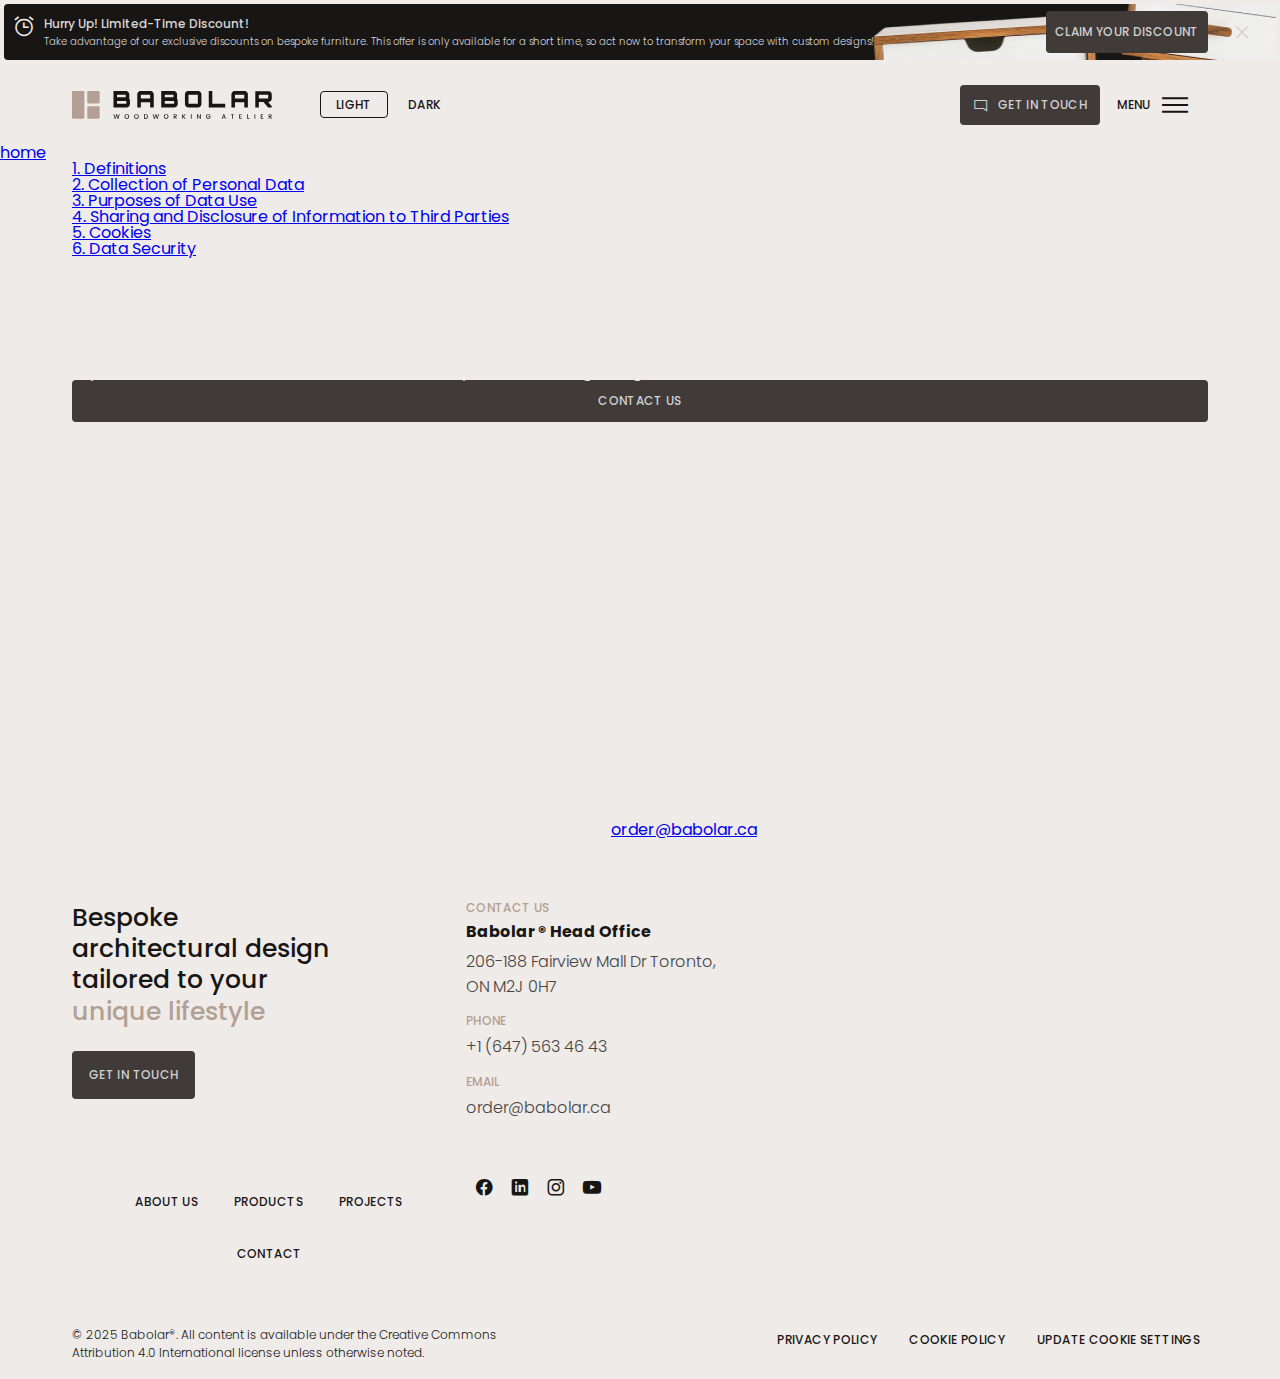
<file: cookie.html>
<!DOCTYPE html>
<html lang="en">
	<head>
		<meta charset="UTF-8" />
		<meta name="viewport" content="width=device-width, initial-scale=1.0" />
		<link rel="icon" type="image/x-icon" href="img/favicon.svg" />
		<link rel="stylesheet" href="css/fancybox.css" />
		<link rel="stylesheet" href="css/style.css" />
		<title>Cookie Policy</title>
	</head>
	<body>
		<div class="wrapper">
			<div class="notification" style="background-image: url(img/notification-img.png)">
				<div class="notification__left-col">
					<div class="notification__text-box _icon-alert">
						<h4 class="notification__title">Hurry Up! Limited-Time Discount!</h4>
						<div class="notification__text-holder">
							<p>
								Take advantage of our exclusive discounts on bespoke furniture. This offer is only available for a short
								time, so act now to transform your space with custom designs!
							</p>
						</div>
					</div>
				</div>
				<div class="notification__right-col">
					<a class="btn" href="#">Claim Your Discount</a>
					<button class="notification__close _icon-close"><span>close</span></button>
				</div>
			</div>
			<header class="header">
				<div class="container">
					<div class="header__row">
						<div class="header__left-col">
							<div class="header__logo-box">
								<a class="header__logo" href="/">
									<img class="logo-white" src="img/logo-white.svg" width="100" height="14" alt="babolar logo white" />
									<img class="logo-black" src="img/logo-black.svg" width="100" height="14" alt="babolar logo white" />
								</a>
							</div>
							<div class="header__theme-toggles">
								<button class="theme-toggle light active _icon-sun">Light</button>
								<button class="theme-toggle dark _icon-moon">Dark</button>
							</div>
						</div>
						<div class="header__right-col">
							<button type="button" class="btn _icon-comment" data-fancybox data-src="#popup">
								<span>Get in touch</span>
							</button>
							<div class="menu-burger _icon-burger">
								<span>Menu</span>
							</div>
							<div class="header__menu">
								<div class="menu-close _icon-close"></div>
								<ul id="menu-main-menu" class="menu">
									<li class="menu-item">
										<a href="#about-section">About us</a>
									</li>
									<li class="menu-item">
										<a href="/">Products</a>
									</li>
									<li class="menu-item">
										<a href="/">Projects</a>
									</li>
									<li class="menu-item">
										<a href="/">Contact</a>
									</li>
								</ul>
								<div class="header__contact contact-info">
									<div class="contact-info__box">
										<h4 class="contact-info__subtitle">Contact us</h4>
										<b class="contact-info__title">Babolar ® Head Office</b>
										<a href="https://maps.app.goo.gl/nyUR7QpUNdXeuoYs9" target="_blank"
											>206-188 Fairview Mall Dr Toronto, ON M2J 0H7</a
										>
									</div>
									<div class="contact-info__box">
										<h4 class="contact-info__subtitle">phone</h4>
										<a href="tel:+16475634643">+1 (647) 563 46 43</a>
									</div>
									<div class="contact-info__box">
										<h4 class="contact-info__subtitle">email</h4>
										<a href="mailto:order@babolar.ca">order@babolar.ca</a>
									</div>
									<div class="social-icons">
										<a class="social-icons__facebook _icon-facebook" href="/">facebook</a>
										<a class="social-icons__linkedin _icon-linkedin" href="/">linkedin</a>
										<a class="social-icons__instagram _icon-instagram" href="/">instagram</a>
										<a class="social-icons__youtube _icon-youtube" href="/">youtube</a>
									</div>
								</div>
							</div>
							<div class="overlay"></div>
						</div>
					</div>
				</div>
			</header>
			<main class="info-main">
				<div class="breadcrumbs">
					<div class="breadcrumbs__container">
						<span>
							<span>
								<a href="/">home</a>
							</span>
							<span class="brDevider"> | </span>
							<span class="breadcrumb_last">cookie policy</span>
						</span>
					</div>
				</div>
				<div
					class="banner"
					style="background-image: url(img/cookie-banner.jpg)"
					width="1920"
					height="830"
					alt="privacy policy"
				></div>
				<section class="info-block" id="info-block-section">
					<div class="info-block__container container">
						<div class="info-block__left-col">
							<div class="info-block__keep keep">
								<div class="keep__list">
									<div class="test">
										<a href="#sec-1">1. Definitions</a>
									</div>
									<div class="test">
										<a href="#sec-2">2. Collection of Personal Data</a>
									</div>
									<div class="test"><a href="#sec-3">3. Purposes of Data Use</a></div>
									<div class="test"><a href="#sec-4">4. Sharing and Disclosure of Information to Third Parties</a></div>
									<div class="test"><a href="#sec-5">5. Cookies</a></div>
									<div class="test"><a href="#sec-6">6. Data Security</a></div>
								</div>
							</div>
						</div>
						<div class="info-block__right-col">
							<div class="info-block__top">
								<div class="info-block__title-box">
									<h1>Cookie Policy</h1>
									<b>Effective Date: January 3, 2025</b>
								</div>
								<div class="info-block__description-box">
									<div class="info-block__text-holder">
										<p>
											Babolar ("Company," "we," "our," "us") uses cookies and similar tracking technologies to enhance
											your browsing experience. This Cookie Policy explains what cookies are, how we use them, and your
											choices regarding cookies.
										</p>
									</div>
									<a class="btn" href="#">Contact us</a>
								</div>
							</div>
							<div class="info-block__bottom">
								<h2 id="sec-1">1. What Are Cookies?</h2>
								<p>
									Cookies are small text files stored on your device when you visit a website. They help the website
									remember your preferences and improve functionality.
								</p>
								<h2 id="sec-2">2. Types of Cookies We Use</h2>
								<ol type="a">
									<li>Essential Cookies: These are necessary for the Site’s operation (e.g., login functionality).</li>
									<li>
										Performance Cookies: Help us understand how users interact with the Site to improve performance.
									</li>
									<li>Functionality Cookies: Remember your preferences, such as language or region.</li>
									<li>Targeting Cookies: Provide personalized content and advertisements.</li>
								</ol>
								<h2 id="sec-3">3. Why We Use Cookies</h2>
								<b>We use cookies to:</b>
								<ol>
									<li>Ensure the Site operates efficiently.</li>
									<li>Analyze traffic and user behavior.</li>
									<li>Personalize your experience.</li>
									<li>Deliver relevant advertisements.</li>
								</ol>
								<h2 id="sec-4">4. Managing Cookies</h2>
								<b>
									You can manage or disable cookies through your browser settings. Please note that disabling cookies
									may impact the functionality of the Site.
								</b>
								<h2 id="sec-5">5. Third-Party Cookies</h2>
								<b
									>We may allow third-party service providers to place cookies on your device to help us analyze usage
									or deliver targeted ads. These providers include analytics services like Google Analytics.
								</b>
								<h2 id="sec-6">6. Updates to This Policy</h2>
								<b
									>We may update this Cookie Policy from time to time. The latest version will be available on this page
									with the updated effective date.
								</b>
								<p>
									For any questions regarding this Cookie Policy, please contact us at [<a
										href="mailto:order@babolar.ca"
										>order@babolar.ca</a
									>].
								</p>
							</div>
						</div>
					</div>
				</section>
			</main>
			<footer class="footer footer--bg">
				<div class="footer__container container">
					<div class="footer__top">
						<div class="footer__left-col">
							<div class="footer__title-box">
								<b class="footer__title">
									Bespoke architectural design tailored to your
									<span>unique lifestyle</span>
								</b>
								<button type="button" class="btn" data-fancybox data-src="#popup">Get in touch</button>
							</div>
							<div class="footer__menu">
								<ul id="menu-main-menu" class="menu">
									<li class="menu-item">
										<a href="/">About us</a>
									</li>
									<li class="menu-item">
										<a href="/">Products</a>
									</li>
									<li class="menu-item">
										<a href="/">Projects</a>
									</li>
									<li class="menu-item">
										<a href="/">Contact</a>
									</li>
								</ul>
							</div>
						</div>
						<div class="footer__right-col">
							<div class="footer__contact contact-info">
								<div class="contact-info__box">
									<h4 class="contact-info__subtitle">Contact us</h4>
									<b class="contact-info__title">Babolar ® Head Office</b>
									<a href="https://maps.app.goo.gl/nyUR7QpUNdXeuoYs9" target="_blank"
										>206-188 Fairview Mall Dr Toronto, ON M2J 0H7</a
									>
								</div>
								<div class="contact-info__box">
									<h4 class="contact-info__subtitle">phone</h4>
									<a href="tel:+16475634643">+1 (647) 563 46 43</a>
								</div>
								<div class="contact-info__box">
									<h4 class="contact-info__subtitle">email</h4>
									<a href="mailto:order@babolar.ca">order@babolar.ca</a>
								</div>
								<div class="social-icons">
									<a class="social-icons__facebook _icon-facebook" href="/">facebook</a>
									<a class="social-icons__linkedin _icon-linkedin" href="/">linkedin</a>
									<a class="social-icons__instagram _icon-instagram" href="/">instagram</a>
									<a class="social-icons__youtube _icon-youtube" href="/">youtube</a>
								</div>
							</div>
							<div class="footer__map">
								<iframe
									src="https://www.google.com/maps/embed?pb=!1m18!1m12!1m3!1d2880.64463878332!2d-79.34390512330029!3d43.78023497109632!2m3!1f0!2f0!3f0!3m2!1i1024!2i768!4f13.1!3m3!1m2!1s0x89d4d2fa46993e39%3A0xf5ab2cf1e263845e!2zMTg4IEZhaXJ2aWV3IE1hbGwgRHIgIzIwNiwgVG9yb250bywgT04gTTJKIDBINywg0JrQsNC90LDQtNCw!5e0!3m2!1suk!2sro!4v1734734320247!5m2!1suk!2sro"
									width="600"
									height="450"
									style="border: 0"
									allowfullscreen=""
									loading="lazy"
									referrerpolicy="no-referrer-when-downgrade"
								></iframe>
							</div>
						</div>
					</div>
					<div class="footer__bottom bottom-footer">
						<div class="bottom-footer__left-col">
							<div class="footer__copyright">
								<p>
									© 2025 Babolar®. All content is available under the Creative Commons Attribution 4.0 International
									license unless otherwise noted.
								</p>
							</div>
						</div>
						<div class="bottom-footer__right-col">
							<div class="footer__additional-menu">
								<ul id="additional-menu" class="menu">
									<li class="menu-item">
										<a href="/">Privacy Policy</a>
									</li>
									<li class="menu-item">
										<a href="/">Cookie Policy</a>
									</li>
									<li class="menu-item">
										<a href="/">Update cookie settings</a>
									</li>
								</ul>
							</div>
						</div>
					</div>
				</div>
			</footer>
			<div class="popup" id="popup" style="display: none">
				<div class="popup__container">
					<b class="popup__title">Ready to design your perfect space?</b>
					<div class="popup__text-holder">
						<p>Tell us about your project and we'll get back to you within 24 hours.</p>
					</div>
					<form action="#" class="form">
						<div class="form__content">
							<div class="form__row">
								<div class="form__input-holder form__input-holder--name">
									<span class="wpcf7-form-control-wrap" data-name="name-client"
										><input
											size="40"
											class="wpcf7-form-control wpcf7-text wpcf7-validates-as-required"
											aria-required="true"
											aria-invalid="false"
											placeholder="Name"
											value=""
											type="text"
											name="name-client"
									/></span>
								</div>
								<div class="form__input-holder form__input-holder--email">
									<span class="wpcf7-form-control-wrap" data-name="name-client"
										><input
											size="40"
											class="wpcf7-form-control wpcf7-text wpcf7-validates-as-required"
											aria-required="true"
											aria-invalid="false"
											placeholder="Email"
											value=""
											type="email"
											name="email-client"
									/></span>
								</div>
							</div>
							<div class="form__input-holder form__input-holder--phone">
								<span class="wpcf7-form-control-wrap" data-name="name-client"
									><input
										size="40"
										class="wpcf7-form-control wpcf7-text wpcf7-validates-as-required"
										aria-required="true"
										aria-invalid="false"
										placeholder="Phone number"
										value=""
										type="tel"
										name="phone-client"
								/></span>
							</div>
							<div class="form__textarea-holder">
								<span class="wpcf7-form-control-wrap" data-name="textarea-858">
									<textarea
										cols="40"
										rows="10"
										maxlength="2000"
										class="wpcf7-form-control wpcf7-textarea"
										aria-invalid="false"
										name="textarea-858"
										placeholder="Message"
									></textarea>
								</span>
							</div>
							<div class="form__row form__row--file">
								<span class="wpcf7-form-control-wrap" data-name="file-774"
									><input
										size="40"
										class="wpcf7-form-control wpcf7-file hidden"
										accept="audio/*,video/*,image/*,.pdf,.docx"
										aria-invalid="false"
										id="actual-btn"
										type="file"
										name="file-774"
										data-gtm-form-interact-field-id="0"
								/></span>
								<div class="form__file-holder _icon-attach">
									<label for="actual-btn" class="actual-btn">
										<span class="file-label">Select file to upload</span>
										<span class="file-info">Formats supported: DOCX, PDF, JPG, PNG</span>
									</label>
									<span class="delete-file _icon-close"></span>
								</div>
							</div>
							<div class="form__row form__row--another">
								<button type="button" class="another-file _icon-plus">add another file</button>
							</div>
							<div class="form__submit-holder">
								<div class="form__checkbox">
									<input
										type="checkbox"
										id="checkbox"
										name=""
										value="By clicking Submit, you agree to our [Link to Privacy Policy]"
									/>
									<label class="custom-checkbox" for="checkbox">
										By clicking "Submit," you agree to our [Link to Privacy Policy]
									</label>
								</div>
								<div class="submit-button">
									<button class="wpcf7-form-control _icon-send has-spinner wpcf7-submit" type="submit" value="Submit">
										Submit
									</button>
								</div>
								<span class="wpcf7-spinner"></span>
							</div>
						</div>
					</form>
				</div>
			</div>
			<div class="popup popup--thanks" style="display: none">
				<div class="popup__container">
					<span class="_icon-like"></span>
					<b class="popup__title">Your inquiry has been received!</b>
					<div class="popup__text-holder">
						<p>
							Thank you for contacting us. We've received your message and will get back to you as soon as possible.
							You'll receive a confirmation email shortly.
						</p>
					</div>
				</div>
			</div>
		</div>
		<script src="js/fancybox.umd.js"></script>
		<script src="js/main.js"></script>
	</body>
</html>
</file>
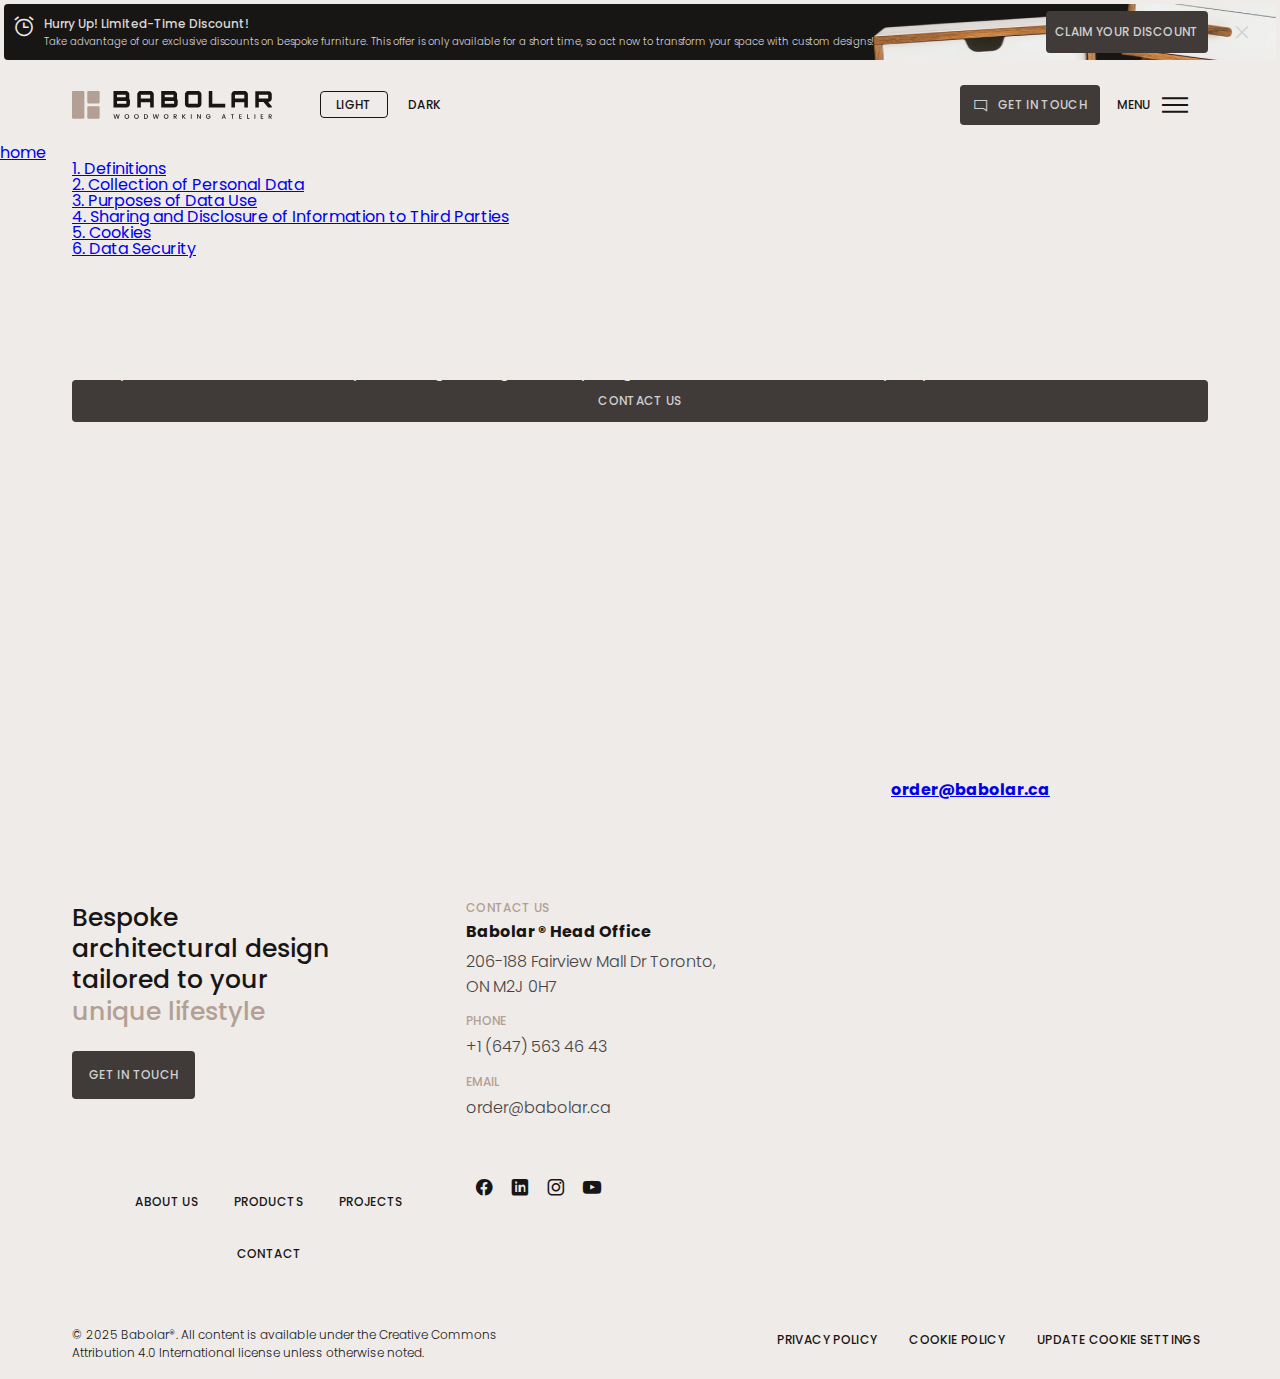
<file: privacy.html>
<!DOCTYPE html>
<html lang="en">
	<head>
		<meta charset="UTF-8" />
		<meta name="viewport" content="width=device-width, initial-scale=1.0" />
		<link rel="icon" type="image/x-icon" href="img/favicon.svg" />
		<link rel="stylesheet" href="css/fancybox.css" />
		<link rel="stylesheet" href="css/style.css" />
		<title>Privacy Policy</title>
	</head>
	<body>
		<div class="wrapper">
			<div class="notification" style="background-image: url(img/notification-img.png)">
				<div class="notification__left-col">
					<div class="notification__text-box _icon-alert">
						<h4 class="notification__title">Hurry Up! Limited-Time Discount!</h4>
						<div class="notification__text-holder">
							<p>
								Take advantage of our exclusive discounts on bespoke furniture. This offer is only available for a short
								time, so act now to transform your space with custom designs!
							</p>
						</div>
					</div>
				</div>
				<div class="notification__right-col">
					<a class="btn" href="#">Claim Your Discount</a>
					<button class="notification__close _icon-close"><span>close</span></button>
				</div>
			</div>
			<header class="header">
				<div class="container">
					<div class="header__row">
						<div class="header__left-col">
							<div class="header__logo-box">
								<a class="header__logo" href="/">
									<img class="logo-white" src="img/logo-white.svg" width="100" height="14" alt="babolar logo white" />
									<img class="logo-black" src="img/logo-black.svg" width="100" height="14" alt="babolar logo white" />
								</a>
							</div>
							<div class="header__theme-toggles">
								<button class="theme-toggle light active _icon-sun">Light</button>
								<button class="theme-toggle dark _icon-moon">Dark</button>
							</div>
						</div>
						<div class="header__right-col">
							<button type="button" class="btn _icon-comment" data-fancybox data-src="#popup">
								<span>Get in touch</span>
							</button>
							<div class="menu-burger _icon-burger">
								<span>Menu</span>
							</div>
							<div class="header__menu">
								<div class="menu-close _icon-close"></div>
								<ul id="menu-main-menu" class="menu">
									<li class="menu-item">
										<a href="#about-section">About us</a>
									</li>
									<li class="menu-item">
										<a href="/">Products</a>
									</li>
									<li class="menu-item">
										<a href="/">Projects</a>
									</li>
									<li class="menu-item">
										<a href="/">Contact</a>
									</li>
								</ul>
								<div class="header__contact contact-info">
									<div class="contact-info__box">
										<h4 class="contact-info__subtitle">Contact us</h4>
										<b class="contact-info__title">Babolar ® Head Office</b>
										<a href="https://maps.app.goo.gl/nyUR7QpUNdXeuoYs9" target="_blank"
											>206-188 Fairview Mall Dr Toronto, ON M2J 0H7</a
										>
									</div>
									<div class="contact-info__box">
										<h4 class="contact-info__subtitle">phone</h4>
										<a href="tel:+16475634643">+1 (647) 563 46 43</a>
									</div>
									<div class="contact-info__box">
										<h4 class="contact-info__subtitle">email</h4>
										<a href="mailto:order@babolar.ca">order@babolar.ca</a>
									</div>
									<div class="social-icons">
										<a class="social-icons__facebook _icon-facebook" href="/">facebook</a>
										<a class="social-icons__linkedin _icon-linkedin" href="/">linkedin</a>
										<a class="social-icons__instagram _icon-instagram" href="/">instagram</a>
										<a class="social-icons__youtube _icon-youtube" href="/">youtube</a>
									</div>
								</div>
							</div>
							<div class="overlay"></div>
						</div>
					</div>
				</div>
			</header>
			<main class="info-main">
				<div class="breadcrumbs">
					<div class="breadcrumbs__container">
						<span>
							<span>
								<a href="/">home</a>
							</span>
							<span class="brDevider"> | </span>
							<span class="breadcrumb_last">privacy policy</span>
						</span>
					</div>
				</div>
				<div
					class="banner"
					style="background-image: url(img/privacy-banner.jpg)"
					width="1920"
					height="830"
					alt="privacy policy"
				></div>
				<section class="info-block" id="info-block-section">
					<div class="info-block__container container">
						<div class="info-block__left-col">
							<div class="info-block__keep keep">
								<div class="keep__list">
									<div class="test">
										<a href="#sec-1">1. Definitions</a>
									</div>
									<div class="test">
										<a href="#sec-2">2. Collection of Personal Data</a>
									</div>
									<div class="test"><a href="#sec-3">3. Purposes of Data Use</a></div>
									<div class="test"><a href="#sec-4">4. Sharing and Disclosure of Information to Third Parties</a></div>
									<div class="test"><a href="#sec-5">5. Cookies</a></div>
									<div class="test"><a href="#sec-6">6. Data Security</a></div>
								</div>
							</div>
						</div>
						<div class="info-block__right-col">
							<div class="info-block__top">
								<div class="info-block__title-box">
									<h1>Privacy Policy</h1>
									<b>Effective Date: January 3, 2025</b>
								</div>
								<div class="info-block__description-box">
									<div class="info-block__text-holder">
										<p>
											Welcome to Babolar. Your privacy is critically important to us. This Privacy Policy explains how
											we collect, use, and safeguard your information when you visit our website ("Site"). By accessing
											or using the Site, you agree to the terms outlined in this policy.
										</p>
									</div>
									<a class="btn" href="#">Contact us</a>
								</div>
							</div>
							<div class="info-block__bottom">
								<h2 id="sec-1">1. Information We Collect</h2>
								<ul>
									<li>
										Personal Information: We may collect your name, email address, phone number, billing and shipping
										address, and payment information when you provide it to us voluntarily.
									</li>
									<li>
										Automatically Collected Information: We collect data such as your IP address, browser type, and
										access times to improve user experience.
									</li>
									<li>
										Cookies and Tracking Technologies: Details about your interactions with our Site may be collected to
										enhance functionality and personalization.
									</li>
								</ul>
								<h2 id="sec-2">2. How We Use Your Information</h2>
								<b>We use the information collected to:</b>
								<ol type="a">
									<li>Process transactions and deliver services.</li>
									<li>Communicate with you regarding updates, promotions, and support.</li>
									<li>Improve the Site’s design, content, and security.</li>
									<li>Comply with legal obligations.</li>
								</ol>
								<h2 id="sec-3">3. Sharing Your Information</h2>
								<b>We do not sell your personal data. However, we may share it with:</b>
								<ol>
									<li>Trusted service providers (e.g., payment processors, hosting services).</li>
									<li>Law enforcement if required to comply with applicable laws.</li>
									<li>Business partners in connection with mergers, acquisitions, or asset transfers.</li>
								</ol>
								<h2 id="sec-4">4. Security Measures</h2>
								<b>
									We implement robust security measures to protect your personal information. However, no method of
									transmission over the internet is entirely secure, and we cannot guarantee absolute security.
								</b>
								<h2 id="sec-5">5. Your Rights</h2>
								<b
									>You have the right to access, correct, or delete your personal information. Please contact us at [<a
										href="mailto:order@babolar.ca"
										>order@babolar.ca</a
									>] for assistance.
								</b>
								<h2 id="sec-6">6. Updates to This Policy</h2>
								<b
									>We may update this policy periodically. The updated version will be posted on this page with the
									updated effective date.</b
								>
							</div>
						</div>
					</div>
				</section>
			</main>
			<footer class="footer footer--bg">
				<div class="footer__container container">
					<div class="footer__top">
						<div class="footer__left-col">
							<div class="footer__title-box">
								<b class="footer__title">
									Bespoke architectural design tailored to your
									<span>unique lifestyle</span>
								</b>
								<button type="button" class="btn" data-fancybox data-src="#popup">Get in touch</button>
							</div>
							<div class="footer__menu">
								<ul id="menu-main-menu" class="menu">
									<li class="menu-item">
										<a href="/">About us</a>
									</li>
									<li class="menu-item">
										<a href="/">Products</a>
									</li>
									<li class="menu-item">
										<a href="/">Projects</a>
									</li>
									<li class="menu-item">
										<a href="/">Contact</a>
									</li>
								</ul>
							</div>
						</div>
						<div class="footer__right-col">
							<div class="footer__contact contact-info">
								<div class="contact-info__box">
									<h4 class="contact-info__subtitle">Contact us</h4>
									<b class="contact-info__title">Babolar ® Head Office</b>
									<a href="https://maps.app.goo.gl/nyUR7QpUNdXeuoYs9" target="_blank"
										>206-188 Fairview Mall Dr Toronto, ON M2J 0H7</a
									>
								</div>
								<div class="contact-info__box">
									<h4 class="contact-info__subtitle">phone</h4>
									<a href="tel:+16475634643">+1 (647) 563 46 43</a>
								</div>
								<div class="contact-info__box">
									<h4 class="contact-info__subtitle">email</h4>
									<a href="mailto:order@babolar.ca">order@babolar.ca</a>
								</div>
								<div class="social-icons">
									<a class="social-icons__facebook _icon-facebook" href="/">facebook</a>
									<a class="social-icons__linkedin _icon-linkedin" href="/">linkedin</a>
									<a class="social-icons__instagram _icon-instagram" href="/">instagram</a>
									<a class="social-icons__youtube _icon-youtube" href="/">youtube</a>
								</div>
							</div>
							<div class="footer__map">
								<iframe
									src="https://www.google.com/maps/embed?pb=!1m18!1m12!1m3!1d2880.64463878332!2d-79.34390512330029!3d43.78023497109632!2m3!1f0!2f0!3f0!3m2!1i1024!2i768!4f13.1!3m3!1m2!1s0x89d4d2fa46993e39%3A0xf5ab2cf1e263845e!2zMTg4IEZhaXJ2aWV3IE1hbGwgRHIgIzIwNiwgVG9yb250bywgT04gTTJKIDBINywg0JrQsNC90LDQtNCw!5e0!3m2!1suk!2sro!4v1734734320247!5m2!1suk!2sro"
									width="600"
									height="450"
									style="border: 0"
									allowfullscreen=""
									loading="lazy"
									referrerpolicy="no-referrer-when-downgrade"
								></iframe>
							</div>
						</div>
					</div>
					<div class="footer__bottom bottom-footer">
						<div class="bottom-footer__left-col">
							<div class="footer__copyright">
								<p>
									© 2025 Babolar®. All content is available under the Creative Commons Attribution 4.0 International
									license unless otherwise noted.
								</p>
							</div>
						</div>
						<div class="bottom-footer__right-col">
							<div class="footer__additional-menu">
								<ul id="additional-menu" class="menu">
									<li class="menu-item">
										<a href="/">Privacy Policy</a>
									</li>
									<li class="menu-item">
										<a href="/">Cookie Policy</a>
									</li>
									<li class="menu-item">
										<a href="/">Update cookie settings</a>
									</li>
								</ul>
							</div>
						</div>
					</div>
				</div>
			</footer>
			<div class="popup" id="popup" style="display: none">
				<div class="popup__container">
					<b class="popup__title">Ready to design your perfect space?</b>
					<div class="popup__text-holder">
						<p>Tell us about your project and we'll get back to you within 24 hours.</p>
					</div>
					<form action="#" class="form">
						<div class="form__content">
							<div class="form__row">
								<div class="form__input-holder form__input-holder--name">
									<span class="wpcf7-form-control-wrap" data-name="name-client"
										><input
											size="40"
											class="wpcf7-form-control wpcf7-text wpcf7-validates-as-required"
											aria-required="true"
											aria-invalid="false"
											placeholder="Name"
											value=""
											type="text"
											name="name-client"
									/></span>
								</div>
								<div class="form__input-holder form__input-holder--email">
									<span class="wpcf7-form-control-wrap" data-name="name-client"
										><input
											size="40"
											class="wpcf7-form-control wpcf7-text wpcf7-validates-as-required"
											aria-required="true"
											aria-invalid="false"
											placeholder="Email"
											value=""
											type="email"
											name="email-client"
									/></span>
								</div>
							</div>
							<div class="form__input-holder form__input-holder--phone">
								<span class="wpcf7-form-control-wrap" data-name="name-client"
									><input
										size="40"
										class="wpcf7-form-control wpcf7-text wpcf7-validates-as-required"
										aria-required="true"
										aria-invalid="false"
										placeholder="Phone number"
										value=""
										type="tel"
										name="phone-client"
								/></span>
							</div>
							<div class="form__textarea-holder">
								<span class="wpcf7-form-control-wrap" data-name="textarea-858">
									<textarea
										cols="40"
										rows="10"
										maxlength="2000"
										class="wpcf7-form-control wpcf7-textarea"
										aria-invalid="false"
										name="textarea-858"
										placeholder="Message"
									></textarea>
								</span>
							</div>
							<div class="form__row form__row--file">
								<span class="wpcf7-form-control-wrap" data-name="file-774"
									><input
										size="40"
										class="wpcf7-form-control wpcf7-file hidden"
										accept="audio/*,video/*,image/*,.pdf,.docx"
										aria-invalid="false"
										id="actual-btn"
										type="file"
										name="file-774"
										data-gtm-form-interact-field-id="0"
								/></span>
								<div class="form__file-holder _icon-attach">
									<label for="actual-btn" class="actual-btn">
										<span class="file-label">Select file to upload</span>
										<span class="file-info">Formats supported: DOCX, PDF, JPG, PNG</span>
									</label>
									<span class="delete-file _icon-close"></span>
								</div>
							</div>
							<div class="form__row form__row--another">
								<button type="button" class="another-file _icon-plus">add another file</button>
							</div>
							<div class="form__submit-holder">
								<div class="form__checkbox">
									<input
										type="checkbox"
										id="checkbox"
										name=""
										value="By clicking Submit, you agree to our [Link to Privacy Policy]"
									/>
									<label class="custom-checkbox" for="checkbox">
										By clicking "Submit," you agree to our [Link to Privacy Policy]
									</label>
								</div>
								<div class="submit-button">
									<button class="wpcf7-form-control _icon-send has-spinner wpcf7-submit" type="submit" value="Submit">
										Submit
									</button>
								</div>
								<span class="wpcf7-spinner"></span>
							</div>
						</div>
					</form>
				</div>
			</div>
			<div class="popup popup--thanks" style="display: none">
				<div class="popup__container">
					<span class="_icon-like"></span>
					<b class="popup__title">Your inquiry has been received!</b>
					<div class="popup__text-holder">
						<p>
							Thank you for contacting us. We've received your message and will get back to you as soon as possible.
							You'll receive a confirmation email shortly.
						</p>
					</div>
				</div>
			</div>
		</div>
		<script src="js/fancybox.umd.js"></script>
		<script src="js/main.js"></script>
	</body>
</html>
</file>
<file: css/style.css>
@font-face {
  font-family: Poppins;
  font-display: swap;
  src: url("../fonts/Poppins-Light.woff2") format("woff2"), url("../fonts/Poppins-Light.woff") format("woff");
  font-weight: 300;
  font-style: normal;
}
@font-face {
  font-family: Poppins;
  font-display: swap;
  src: url("../fonts/Poppins-Regular.woff2") format("woff2"), url("../fonts/Poppins-Regular.woff") format("woff");
  font-weight: 400;
  font-style: normal;
}
@font-face {
  font-family: Poppins;
  font-display: swap;
  src: url("../fonts/Poppins-Medium.woff2") format("woff2"), url("../fonts/Poppins-Medium.woff") format("woff");
  font-weight: 500;
  font-style: normal;
}
@font-face {
  font-family: Poppins;
  font-display: swap;
  src: url("../fonts/Poppins-SemiBold.woff2") format("woff2"), url("../fonts/Poppins-SemiBold.woff") format("woff");
  font-weight: 600;
  font-style: normal;
}
@font-face {
  font-family: Poppins;
  font-display: swap;
  src: url("../fonts/Poppins-Bold.woff2") format("woff2"), url("../fonts/Poppins-Bold.woff") format("woff");
  font-weight: 700;
  font-style: normal;
}
* {
  padding: 0px;
  margin: 0px;
  border: 0px;
}

*,
*::before,
*::after {
  box-sizing: border-box;
}

*::before,
*::after {
  display: inline-block;
}

html,
body {
  scroll-behavior: smooth;
  height: 100%;
  font-size: 16px;
  max-width: 1920px;
  margin: 0 auto;
}

.container {
  width: 100%;
  max-width: 832px;
  padding: 0 16px;
  margin: 0 auto;
}
@media (min-width: 1280px) {
  .container {
    width: 100%;
    max-width: 1720px;
    padding: 0 72px;
  }
}

body {
  color: var(--colors-dark-beige-20);
  line-height: 1;
  font-family: "Poppins", sans-serif;
  font-weight: 400;
  -ms-text-size-adjust: 100%;
  -moz-text-size-adjust: 100%;
  -webkit-text-size-adjust: 100%;
  -webkit-font-smoothing: antialiased;
  -moz-osx-font-smoothing: grayscale;
  background: var(--colors-dark-beige-20);
}

.wrapper {
  min-height: 100%;
  display: flex;
  flex-direction: column;
  overflow: hidden;
}
@supports (overflow: clip) {
  .wrapper {
    overflow: clip;
  }
}
.wrapper > main {
  flex: 1 1 auto;
}
.wrapper > * {
  min-width: 0;
}

@font-face {
  font-family: "icons";
  src: url("../fonts/icons.ttf?2nd3ui") format("truetype"), url("../fonts/icons.woff?2nd3ui") format("woff"), url("../fonts/icons.svg?2nd3ui#icons") format("svg");
  font-weight: normal;
  font-style: normal;
  font-display: block;
}
[class^=_icon-]::before,
[class^=_icon-]::after,
[class*=" _icon-"]::before,
[class*=" _icon-"]::after {
  /* use !important to prevent issues with browser extensions that change fonts */
  font-family: "icons" !important;
  speak: never;
  font-style: normal;
  font-weight: normal;
  font-variant: normal;
  text-transform: none;
  line-height: 1;
  /* Better Font Rendering =========== */
  -webkit-font-smoothing: antialiased;
  -moz-osx-font-smoothing: grayscale;
}

._icon-star:before {
  content: "\e915";
  color: #ffd233;
}

._icon-alert:before {
  content: "\e900";
}

._icon-arrow-down:before {
  content: "\e901";
}

._icon-arrow-right:before {
  content: "\e902";
}

._icon-arrow-left:before {
  content: "\e903";
}

._icon-arrow-up:before {
  content: "\e904";
}

._icon-attach:before {
  content: "\e905";
}

._icon-burger:before {
  content: "\e906";
}

._icon-chevron-right:after {
  content: "\e907";
}

._icon-chevron-left:before {
  content: "\e908";
}

._icon-close:after {
  content: "\e909";
}

._icon-comment:before {
  content: "\e90a";
}

._icon-facebook:before {
  content: "\e90b";
}

._icon-instagram:before {
  content: "\e90c";
}

._icon-like:before {
  content: "\e90d";
}

._icon-linkedin:before {
  content: "\e90e";
}

._icon-moon:before {
  content: "\e90f";
}

._icon-play:after {
  content: "\e910";
}

._icon-plus:before {
  content: "\e911";
}

._icon-send:before {
  content: "\e912";
}

._icon-sun:before {
  content: "\e913";
}

._icon-youtube:before {
  content: "\e914";
}

/* babolar-theme */
:root {
  /* light */
  /* color */
  --colors-base-black-100: #000000;
  --colors-base-white-100: #ffffff;
  --colors-dark-100: #181615;
  --colors-dark-20: #d0d0d0;
  --colors-dark-40: #a2a1a1;
  --colors-dark-60: #747372;
  --colors-dark-80: #464443;
  --colors-dark-beige-100: #b39f93;
  --colors-dark-beige-20: #efebe9;
  --colors-dark-beige-40: #e0d8d3;
  --colors-dark-beige-60: #d1c5be;
  --colors-dark-beige-80: #c2b2a8;
  --colors-dark-brown-100: #403a38;
  --colors-dark-brown-20: #d8d7d7;
  --colors-dark-brown-40: #b2b0af;
  --colors-dark-brown-60: #8c8887;
  --colors-dark-brown-80: #66615f;
  --colors-light-100: #efebe9;
  --colors-light-20: #fbfbfa;
  --colors-light-40: #f8f7f6;
  --colors-light-60: #f5f3f1;
  --colors-light-80: #f2efed;
  /* number */
  --fonts-size-10: 0.625rem;
  --fonts-size-12: 0.75rem;
  --fonts-size-14: 0.875rem;
  --fonts-size-16: 1rem;
  --fonts-size-20: 1.25rem;
  --fonts-size-25: 1.5625rem;
  --fonts-size-32: 2rem;
  --fonts-size-40: 2.5rem;
  --fonts-size-64: 4rem;
  /* string */
  --fonts-family-poppins: poppins;
  --fonts-weight-bold: bold;
  --fonts-weight-light: light;
  --fonts-weight-medium: medium;
  --fonts-weight-regular: regular;
  --fonts-weight-semibold: semibold;
}

/* dark */
/* color */
.dark-theme {
  --colors-base-black-100: #ffffff;
  --colors-base-white-100: #000000;
  --colors-dark-100: #d0d0d0;
  --colors-dark-20: #464443;
  --colors-dark-40: #464443;
  --colors-dark-60: #747372;
  --colors-dark-80: #a2a1a1;
  --colors-dark-beige-100: #b39f93;
  --colors-dark-beige-20: #181615;
  --colors-dark-beige-40: #c2b2a8;
  --colors-dark-beige-60: #d1c5be;
  --colors-dark-beige-80: #e0d8d3;
  --colors-dark-brown-100: #d8d7d7;
  --colors-dark-brown-20: #403a38;
  --colors-dark-brown-40: #66615f;
  --colors-dark-brown-60: #8c8887;
  --colors-dark-brown-80: #b2b0af;
  --colors-light-100: #fbfbfa;
  --colors-light-20: #efebe9;
  --colors-light-40: #f2efed;
  --colors-light-60: #f5f3f1;
  --colors-light-80: #f8f7f6;
}

.contact-info {
  display: flex;
  flex-direction: column;
  row-gap: 16px;
}
.contact-info__box {
  display: flex;
  flex-direction: column;
  row-gap: 8px;
}
.contact-info__box a {
  color: var(--colors-dark-80);
  font-size: var(--fonts-size-14);
  text-decoration: none;
  font-weight: 300;
  line-height: 1.55;
  transition: all 0.4s;
}
.contact-info__box a:hover {
  color: var(--colors-dark-beige-100);
}
.contact-info__box a:active {
  color: var(--colors-dark-100);
}
@media (min-width: 1280px) {
  .contact-info__box a {
    font-size: var(--fonts-size-16);
  }
}
.contact-info__subtitle {
  color: var(--colors-dark-beige-100);
  font-size: var(--fonts-size-10);
  font-weight: 500;
  letter-spacing: 0.2px;
  text-transform: uppercase;
}
@media (min-width: 1280px) {
  .contact-info__subtitle {
    font-size: var(--fonts-size-12);
    letter-spacing: 0.36px;
  }
}
.contact-info__title {
  color: var(--colors-dark-100);
  font-size: var(--fonts-size-14);
  font-weight: 700;
  line-height: 1.3;
}
@media (min-width: 1280px) {
  .contact-info__title {
    font-size: var(--fonts-size-16);
    line-height: 1.25;
  }
}

.social-icons {
  display: flex;
  justify-content: center;
  margin-top: 32px;
}
.social-icons a {
  display: inline-block;
  color: var(--colors-dark-100);
  font-size: 0;
  border-radius: 4px;
  border: 1.5px solid transparent;
  transition: all 0.4s;
  outline: none;
  padding: 7px;
}
.social-icons a:hover {
  color: var(--colors-dark-beige-100);
  border-color: var(--colors-dark-beige-60);
}
.social-icons a:active {
  color: var(--colors-dark-100);
  border-color: var(--colors-dark-100);
}
.social-icons a::before {
  font-size: 20px;
}

.theme-toggle.light, .theme-toggle.dark {
  background-color: transparent;
  font-size: 0;
  color: var(--colors-dark-100);
  border-radius: 4px;
  border: 1.5px solid transparent;
  cursor: pointer;
  outline: none;
  transition: all 0.4s;
  padding: 8px;
}
@media (min-width: 1280px) {
  .theme-toggle.light, .theme-toggle.dark {
    font-size: var(--fonts-size-12);
    font-weight: 500;
    letter-spacing: 0.36px;
    text-transform: uppercase;
    padding: 6px 15px;
  }
  .theme-toggle.light::before, .theme-toggle.dark::before {
    display: none;
  }
}
.theme-toggle.light::before, .theme-toggle.dark::before {
  font-size: 20px;
  transition: all 0.4s;
}
.theme-toggle.light:hover, .theme-toggle.dark:hover {
  border: 1.5px solid var(--colors-dark-beige-60);
  outline: none;
  color: var(--colors-dark-beige-100);
}
.theme-toggle.light:active, .theme-toggle.light.active, .theme-toggle.dark:active, .theme-toggle.dark.active {
  border: 1.5px solid var(--colors-dark-100);
  color: var(--colors-dark-100);
}

html.dark-theme .logo-black {
  display: none;
}
html.dark-theme .logo-white {
  display: block;
}

.logo-black {
  display: block;
}

.logo-white {
  display: none;
}

.title-box {
  display: flex;
  flex-direction: column;
}
.title-box__title {
  color: var(--colors-dark-100);
  font-size: var(--fonts-size-32);
  font-weight: 500;
  line-height: 1.1;
}
@media (min-width: 1280px) {
  .title-box__title {
    font-size: var(--fonts-size-40);
  }
}
.title-box__text-holder {
  color: var(--colors-dark-100);
  font-size: var(--fonts-size-14);
  font-weight: 300;
  line-height: 1.55;
}
@media (min-width: 1280px) {
  .title-box__text-holder {
    font-size: var(--fonts-size-16);
    font-weight: 300;
    line-height: 1.55;
  }
}
.title-box__text-holder p:not(:last-child) {
  margin-bottom: 24px;
}

.nav-slider {
  display: flex;
  align-items: center;
  gap: 4px;
}
.nav-slider__button-next, .nav-slider__button-prev {
  color: var(--colors-dark-100);
  cursor: pointer;
  border: 1.5px solid transparent;
  transition: all 0.4s;
  border-radius: 4px;
  font-size: 20px;
  padding: 16px;
}
.nav-slider__button-next::before, .nav-slider__button-prev::before {
  font-size: 20px;
}
.nav-slider__button-next:hover, .nav-slider__button-prev:hover {
  border-color: var(--colors-dark-beige-100);
  color: var(--colors-dark-beige-100);
}
.nav-slider__button-next:active, .nav-slider__button-prev:active {
  border-color: var(--colors-dark-100);
  color: var(--colors-dark-100);
}
.bg-holder {
  background: linear-gradient(180deg, rgb(239, 235, 233) 5.42%, rgba(239, 235, 233, 0.2) 12%), url("../img/background-projects.svg");
  background-repeat: no-repeat;
  background-size: cover;
}
@media (min-width: 1280px) {
  .bg-holder {
    background: linear-gradient(180deg, rgb(239, 235, 233) 17.42%, rgba(239, 235, 233, 0.2) 22.43%), url("../img/background-projects.svg");
  }
}

.dark-theme .bg-holder {
  background: linear-gradient(180deg, rgb(24, 22, 21) 5.42%, rgba(24, 22, 21, 0.2) 12%), url("../img/background-projects.svg");
}
@media (min-width: 1280px) {
  .dark-theme .bg-holder {
    background: linear-gradient(180deg, rgb(24, 22, 21) 5.42%, rgba(24, 22, 21, 0.2) 12%), url("../img/background-projects.svg");
  }
}

.fancybox__backdrop {
  background: #000000 !important;
  opacity: 0.75 !important;
}

.f-button.is-close-btn {
  top: 14px !important;
  right: 14px !important;
  color: var(--colors-dark-100);
  background-color: transparent;
  width: 28px;
  height: 28px;
  border-radius: 4px;
  border: 1.5px solid transparent;
  padding: 4px;
}
.f-button.is-close-btn:hover {
  border-color: var(--colors-dark-beige-60);
  color: var(--colors-dark-beige-100);
}
.f-button.is-close-btn:active {
  border-color: var(--colors-dark-100);
  color: var(--colors-dark-100);
}

.fancybox__slide {
  padding: 16px;
}

.wpcf7-spinner {
  display: none !important;
}

/*! normalize.css v8.0.1 | MIT License | github.com/necolas/normalize.css */
/* Document
   ========================================================================== */
/**
 * 1. Correct the line height in all browsers.
 * 2. Prevent adjustments of font size after orientation changes in iOS.
 */
html {
  line-height: 1.15; /* 1 */
  -webkit-text-size-adjust: 100%; /* 2 */
}

/* Sections
   ========================================================================== */
/**
 * Remove the margin in all browsers.
 */
body {
  margin: 0;
}

/**
 * Render the `main` element consistently in IE.
 */
main {
  display: block;
}

/**
 * Correct the font size and margin on `h1` elements within `section` and
 * `article` contexts in Chrome, Firefox, and Safari.
 */
h1 {
  font-size: 2em;
  margin: 0.67em 0;
}

/* Grouping content
   ========================================================================== */
/**
 * 1. Add the correct box sizing in Firefox.
 * 2. Show the overflow in Edge and IE.
 */
hr {
  box-sizing: content-box; /* 1 */
  height: 0; /* 1 */
  overflow: visible; /* 2 */
}

/**
 * 1. Correct the inheritance and scaling of font size in all browsers.
 * 2. Correct the odd `em` font sizing in all browsers.
 */
pre {
  font-family: monospace, monospace; /* 1 */
  font-size: 1em; /* 2 */
}

/* Text-level semantics
   ========================================================================== */
/**
 * Remove the gray background on active links in IE 10.
 */
a {
  background-color: transparent;
}

/**
 * 1. Remove the bottom border in Chrome 57-
 * 2. Add the correct text decoration in Chrome, Edge, IE, Opera, and Safari.
 */
abbr[title] {
  border-bottom: none; /* 1 */
  text-decoration: underline; /* 2 */
  -webkit-text-decoration: underline dotted;
          text-decoration: underline dotted; /* 2 */
}

/**
 * Add the correct font weight in Chrome, Edge, and Safari.
 */
b,
strong {
  font-weight: bolder;
}

/**
 * 1. Correct the inheritance and scaling of font size in all browsers.
 * 2. Correct the odd `em` font sizing in all browsers.
 */
code,
kbd,
samp {
  font-family: monospace, monospace; /* 1 */
  font-size: 1em; /* 2 */
}

/**
 * Add the correct font size in all browsers.
 */
small {
  font-size: 80%;
}

/**
 * Prevent `sub` and `sup` elements from affecting the line height in
 * all browsers.
 */
sub,
sup {
  font-size: 75%;
  line-height: 0;
  position: relative;
  vertical-align: baseline;
}

sub {
  bottom: -0.25em;
}

sup {
  top: -0.5em;
}

/* Embedded content
   ========================================================================== */
/**
 * Remove the border on images inside links in IE 10.
 */
img {
  border-style: none;
}

/* Forms
   ========================================================================== */
/**
 * 1. Change the font styles in all browsers.
 * 2. Remove the margin in Firefox and Safari.
 */
button,
input,
optgroup,
select,
textarea {
  font-family: inherit; /* 1 */
  font-size: 100%; /* 1 */
  line-height: 1.15; /* 1 */
  margin: 0; /* 2 */
}

/**
 * Show the overflow in IE.
 * 1. Show the overflow in Edge.
 */
button,
input {
  /* 1 */
  overflow: visible;
}

/**
 * Remove the inheritance of text transform in Edge, Firefox, and IE.
 * 1. Remove the inheritance of text transform in Firefox.
 */
button,
select {
  /* 1 */
  text-transform: none;
}

/**
 * Correct the inability to style clickable types in iOS and Safari.
 */
button,
[type=button],
[type=reset],
[type=submit] {
  -webkit-appearance: button;
}

/**
 * Remove the inner border and padding in Firefox.
 */
button::-moz-focus-inner,
[type=button]::-moz-focus-inner,
[type=reset]::-moz-focus-inner,
[type=submit]::-moz-focus-inner {
  border-style: none;
  padding: 0;
}

/**
 * Restore the focus styles unset by the previous rule.
 */
button:-moz-focusring,
[type=button]:-moz-focusring,
[type=reset]:-moz-focusring,
[type=submit]:-moz-focusring {
  outline: 1px dotted ButtonText;
}

/**
 * Correct the padding in Firefox.
 */
fieldset {
  padding: 0.35em 0.75em 0.625em;
}

/**
 * 1. Correct the text wrapping in Edge and IE.
 * 2. Correct the color inheritance from `fieldset` elements in IE.
 * 3. Remove the padding so developers are not caught out when they zero out
 *    `fieldset` elements in all browsers.
 */
legend {
  box-sizing: border-box; /* 1 */
  color: inherit; /* 2 */
  display: table; /* 1 */
  max-width: 100%; /* 1 */
  padding: 0; /* 3 */
  white-space: normal; /* 1 */
}

/**
 * Add the correct vertical alignment in Chrome, Firefox, and Opera.
 */
progress {
  vertical-align: baseline;
}

/**
 * Remove the default vertical scrollbar in IE 10+.
 */
textarea {
  overflow: auto;
}

/**
 * 1. Add the correct box sizing in IE 10.
 * 2. Remove the padding in IE 10.
 */
[type=checkbox],
[type=radio] {
  box-sizing: border-box; /* 1 */
  padding: 0; /* 2 */
}

/**
 * Correct the cursor style of increment and decrement buttons in Chrome.
 */
[type=number]::-webkit-inner-spin-button,
[type=number]::-webkit-outer-spin-button {
  height: auto;
}

/**
 * 1. Correct the odd appearance in Chrome and Safari.
 * 2. Correct the outline style in Safari.
 */
[type=search] {
  -webkit-appearance: textfield; /* 1 */
  outline-offset: -2px; /* 2 */
}

/**
 * Remove the inner padding in Chrome and Safari on macOS.
 */
[type=search]::-webkit-search-decoration {
  -webkit-appearance: none;
}

/**
 * 1. Correct the inability to style clickable types in iOS and Safari.
 * 2. Change font properties to `inherit` in Safari.
 */
::-webkit-file-upload-button {
  -webkit-appearance: button; /* 1 */
  font: inherit; /* 2 */
}

/* Interactive
   ========================================================================== */
/*
 * Add the correct display in Edge, IE 10+, and Firefox.
 */
details {
  display: block;
}

/*
 * Add the correct display in all browsers.
 */
summary {
  display: list-item;
}

/* Misc
   ========================================================================== */
/**
 * Add the correct display in IE 10+.
 */
template {
  display: none;
}

/**
 * Add the correct display in IE 10.
 */
[hidden] {
  display: none;
}

button.btn,
a.btn {
  font-family: "Poppins", sans-serif;
  color: var(--colors-dark-20);
  font-size: var(--fonts-size-12);
  background: var(--colors-dark-brown-100);
  border: 1.5px solid transparent;
  display: flex;
  align-items: center;
  justify-content: center;
  gap: 8px;
  text-decoration: none;
  font-weight: 500;
  line-height: 1;
  letter-spacing: 0.36px;
  text-transform: uppercase;
  border-radius: 4px;
  cursor: pointer;
  transition: all 0.4s;
  padding: 14px 8px;
}
button.btn::before, button.btn::after,
a.btn::before,
a.btn::after {
  font-size: 16px;
  transition: all 0.4s;
}
button.btn:hover,
a.btn:hover {
  border-color: var(--colors-dark-beige-100);
  background: var(--colors-dark-brown-80);
}
button.btn:active,
a.btn:active {
  background: var(--colors-dark-100);
  border-color: transparent;
}
button.btn.btn--light,
a.btn.btn--light {
  background: #D8D7D7;
  color: #464443;
}
button.btn.btn--light:hover,
a.btn.btn--light:hover {
  border-color: #B39F93;
  background: #B2B0AF;
}
button.btn.btn--light:active,
a.btn.btn--light:active {
  border-color: transparent;
  background: #D0D0D0;
}

.notification {
  background: var(--colors-dark-100);
  position: relative;
  display: flex;
  flex-wrap: wrap;
  align-items: center;
  justify-content: flex-end;
  gap: 24px;
  border-radius: 4px;
  background-position-x: -1000%;
  background-repeat: no-repeat;
  padding: 8px 8px 8px 40px;
  margin: 4px;
}
.notification.hide {
  display: none;
  padding: 0;
  margin: 0;
}
@media (min-width: 1280px) {
  .notification {
    padding: 4px 16px 4px 40px;
    background-position-x: -350px;
    background-size: 1920px 100%;
  }
}
@media (min-width: 1500px) {
  .notification {
    background-position-x: -150px;
  }
}
@media (min-width: 1800px) {
  .notification {
    background-position-x: -80px;
  }
}
.notification__left-col {
  min-width: 256px;
  flex: 1 0 0;
}
.notification__text-box {
  position: relative;
}
.notification__text-box._icon-alert::before {
  position: absolute;
  left: -32px;
  top: 0;
  font-size: 24px;
}
.notification__title {
  font-size: var(--fonts-size-12);
  color: var(--colors-dark-brown-20);
  font-weight: 500;
  line-height: 1.55;
}
.notification__text-holder {
  color: var(--colors-dark-brown-20);
  font-size: var(--fonts-size-10);
  font-weight: 300;
  line-height: 1.55;
}
.notification__right-col {
  min-width: 260px;
  display: flex;
  align-items: center;
  gap: 16px;
}
@media (min-width: 1280px) {
  .notification__right-col {
    justify-content: flex-end;
  }
}
.notification__close {
  color: var(--colors-dark-20);
  font-family: "Poppins", sans-serif;
  font-size: var(--fonts-size-12);
  background-color: transparent;
  display: flex;
  align-items: center;
  gap: 12px;
  font-weight: 500;
  line-height: 1;
  letter-spacing: 0.36px;
  text-transform: uppercase;
  border-radius: 4px;
  cursor: pointer;
  border: 1.5px solid transparent;
  transition: all 0.4s;
  padding: 14px 8px;
}
.notification__close::after {
  font-size: 20px;
}
.notification__close:hover {
  border-color: #D1C5BE;
  color: #B39F93;
}
.notification__close:active {
  color: #D0D0D0;
  border-color: #D0D0D0;
}
@media (min-width: 1280px) {
  .notification__close {
    padding: 13px 7px;
  }
  .notification__close span {
    display: none;
  }
}

.dark-theme .notification__close:hover {
  color: #403A38;
  border-color: #403A38;
}
.dark-theme .notification__close:active {
  color: #403A38;
  border-color: #403A38;
}

.header {
  background: var(--colors-dark-beige-20);
  position: sticky;
  top: 0;
  z-index: 100;
  padding: 12px 16px;
}
@media (min-width: 1280px) {
  .header {
    padding: 16px 72px;
  }
}
.header .container {
  max-width: 100%;
  padding: 0;
}
.header__logo {
  font-size: 0;
}
@media (min-width: 1280px) {
  .header__logo img {
    width: 100%;
    height: 100%;
    -o-object-fit: cover;
       object-fit: cover;
  }
}
@media (min-width: 1280px) {
  .header__logo {
    display: block;
    max-width: 200px;
    min-width: 200px;
    height: auto;
  }
}
.header__menu {
  background: var(--colors-dark-brown-20);
  position: fixed;
  top: 0;
  right: -100%;
  z-index: 100;
  width: 100%;
  max-width: 320px;
  height: 100%;
  display: flex;
  flex-direction: column;
  justify-content: space-between;
  align-items: center;
  gap: 48px;
  overflow: auto;
  transition: right 0.6s;
  border-radius: 4px;
  padding: 48px 64px 24px;
}
.header__menu.active {
  right: 0;
}
@media (min-width: 1280px) {
  .header__menu {
    max-width: 376px;
  }
}
.header__contact .contact-info__box {
  text-align: center;
}
.header__row {
  display: flex;
  align-items: center;
  justify-content: space-between;
}
.header__left-col {
  display: flex;
  align-items: center;
  gap: 8px;
}
@media (min-width: 1280px) {
  .header__left-col {
    gap: 48px;
  }
}
.header__right-col {
  display: flex;
  align-items: center;
  gap: 4px;
}
@media (min-width: 1280px) {
  .header__right-col {
    gap: 8px;
  }
}
.header__right-col .btn {
  display: flex;
  align-items: center;
  gap: 8px;
  padding: 11px 12px;
}
.header__right-col .btn span {
  display: none;
}
.header__right-col .btn::before {
  font-size: 16px;
}
@media (min-width: 1280px) {
  .header__right-col .btn span {
    display: block;
  }
}

.menu-burger {
  cursor: pointer;
  padding: 7.5px 8px;
  color: var(--colors-dark-100);
  font-size: var(--fonts-size-12);
  font-weight: 500;
  letter-spacing: 0.36px;
  text-transform: uppercase;
  display: flex;
  align-items: center;
  flex-direction: row-reverse;
  gap: 8px;
  outline: none;
  border-radius: 4px;
  transition: all 0.4s;
  border: 1.5px solid transparent;
}
.menu-burger::before {
  font-size: 32px;
  color: var(--colors-dark-100);
  transition: all 0.4s;
}
.menu-burger span {
  display: none;
}
@media (min-width: 1280px) {
  .menu-burger span {
    display: block;
  }
  .menu-burger:hover {
    color: var(--colors-dark-beige-100);
    border-color: var(--colors-dark-beige-60);
  }
  .menu-burger:hover::before {
    color: var(--colors-dark-beige-100);
  }
  .menu-burger:active {
    color: var(--colors-dark-100);
    border-color: var(--colors-dark-100);
  }
  .menu-burger:active::before {
    color: var(--colors-dark-100);
  }
}

.menu-close {
  cursor: pointer;
  display: block;
  position: absolute;
  top: 18px;
  right: 26px;
  width: 32px;
  height: 32px;
  color: var(--colors-dark-100);
}
.menu-close::before {
  font-size: 32px;
}

.menu {
  display: flex;
  flex-wrap: wrap;
  flex-direction: column;
  list-style: none;
  row-gap: 16px;
}

.menu-item a {
  color: var(--colors-dark-100);
  font-size: var(--fonts-size-12);
  display: inline-block;
  font-weight: 500;
  letter-spacing: 0.36px;
  text-transform: uppercase;
  text-decoration: none;
  outline: none;
  transition: all 0.4s;
  padding: 17px 16px;
  border-radius: 4px;
  border: 1.5px solid transparent;
}
.menu-item a:hover {
  color: var(--colors-dark-beige-100);
  border-color: var(--colors-dark-beige-60);
}
.menu-item a:active {
  color: var(--colors-dark-100);
  border-color: var(--colors-dark-100);
}

.header__menu.active + .overlay {
  position: fixed;
  top: 0;
  left: 0;
  width: 100%;
  height: 100%;
  background: #000000;
  opacity: 0.75;
  z-index: 5;
  transition: all 0.4s;
}

.hero {
  padding: 32px 0;
}
@media (min-width: 1280px) {
  .hero {
    padding: 72px;
  }
}
.hero__container {
  display: flex;
  flex-wrap: wrap;
  gap: 24px;
}
@media (min-width: 1280px) {
  .hero__container {
    padding: 0;
    max-width: 100%;
  }
}
.hero__left-col {
  min-width: 276px;
  max-width: 476px;
  flex: 1 0 0;
  display: flex;
  flex-direction: column;
}
.hero__left-col .btn {
  width: -moz-fit-content;
  width: fit-content;
  padding: 17px 15px;
}
@media (min-width: 1280px) {
  .hero__left-col {
    padding-bottom: 32px;
  }
}
.hero__title {
  color: var(--colors-dark-100);
  font-size: 40px;
  font-weight: 600;
  line-height: 1.1;
  margin: 0;
}
.hero__title span {
  color: var(--colors-dark-beige-80);
}
.hero__title:not(:last-child) {
  margin-bottom: 64px;
}
@media (min-width: 1280px) {
  .hero__title {
    font-size: 64px;
  }
  .hero__title:not(:last-child) {
    margin-bottom: 0;
  }
}
.hero__text-holder {
  color: var(--colors-dark-100);
  font-size: var(--fonts-size-20);
  font-weight: 300;
  line-height: 1.45;
}
.hero__text-holder:not(:last-child) {
  margin-bottom: 32px;
}
@media (min-width: 1280px) {
  .hero__text-holder {
    font-size: var(--fonts-size-25);
    margin-top: auto;
  }
}
.hero__right-col {
  min-width: 288px;
  flex: 1 0 0;
  position: relative;
}
@media (min-width: 1280px) {
  .hero__right-col {
    display: flex;
    align-items: flex-start;
    min-width: 776px;
  }
}
.hero__nav {
  width: 100%;
  justify-content: space-between;
  position: absolute;
  top: 16px;
  left: 0;
  z-index: 5;
}
@media (min-width: 1280px) {
  .hero__nav {
    display: none;
  }
}
.hero__nav .nav-slider__button-prev,
.hero__nav .nav-slider__button-next {
  padding: 12px 7px;
}
.hero__nav .nav-slider__button-prev {
  margin-left: 12px;
}
.hero__nav .nav-slider__button-next {
  margin-right: 12px;
}

.pagination-hero {
  display: none;
  flex-direction: column;
  align-items: flex-end;
  justify-content: flex-end;
  row-gap: 8px;
}
@media (min-width: 1280px) {
  .pagination-hero {
    display: flex;
  }
}
.pagination-hero__item {
  text-align: right;
  width: -moz-max-content;
  width: max-content;
  max-width: 300px;
  cursor: pointer;
  padding: 6px 12px;
}
.pagination-hero__item:hover .pagination-hero__title {
  color: var(--colors-dark-60);
}
.pagination-hero__item.active .pagination-hero__title, .pagination-hero__item:active .pagination-hero__title {
  color: var(--colors-dark-beige-100);
}
.pagination-hero__title {
  color: var(--colors-dark-100);
  font-size: var(--fonts-size-16);
  font-weight: 400;
  transition: all 0.4s;
}

.hero-slider .swiper-wrapper {
  align-items: stretch;
}

.hero-slide {
  position: relative;
  border-radius: 4px;
  overflow: hidden;
  min-height: 376px;
  height: auto;
  padding: 64px 16px 16px;
}
@media (min-width: 1280px) {
  .hero-slide {
    min-height: 576px;
    padding: 48px;
  }
}
.hero-slide__content {
  display: flex;
  flex-direction: column;
  justify-content: flex-end;
  height: 100%;
  row-gap: 16px;
}
@media (min-width: 1280px) {
  .hero-slide__content {
    width: 100%;
    max-width: 576px;
  }
}
.hero-slide__bg-holder {
  position: absolute;
  top: 0;
  left: 0;
  width: 100%;
  height: 100%;
  z-index: -1;
}
.hero-slide__bg-holder::before {
  content: "";
  position: absolute;
  top: 0;
  left: 0;
  width: 100%;
  height: 100%;
  background: rgba(0, 0, 0, 0.3);
}
.hero-slide__bg-holder img {
  width: 100%;
  height: 100%;
  -o-object-fit: cover;
     object-fit: cover;
}
.hero-slide__title {
  font-size: var(--fonts-size-32);
  color: #FFF;
  font-weight: 700;
  line-height: 1.1;
}
@media (min-width: 1280px) {
  .hero-slide__title {
    font-size: var(--fonts-size-40);
  }
}
.hero-slide__text-holder {
  font-size: var(--fonts-size-20);
  color: #FFF;
  font-weight: 300;
  line-height: 1.45;
}
@media (min-width: 1280px) {
  .hero-slide__text-holder {
    font-size: var(--fonts-size-25);
  }
}
.hero-slide .btn {
  width: -moz-fit-content;
  width: fit-content;
}

.two-block {
  padding: 32px 0;
}
@media (min-width: 1280px) {
  .two-block {
    padding: 96px 0;
  }
}
.two-block__row {
  display: flex;
  flex-wrap: wrap;
  align-items: stretch;
  gap: 24px;
}
@media (min-width: 1280px) {
  .two-block__row {
    gap: 48px;
  }
}

.box-two-block {
  position: relative;
  width: 100%;
  display: flex;
  flex-direction: column;
  row-gap: 32px;
  min-height: 376px;
  border-radius: 4px;
  overflow: hidden;
  padding: 24px;
}
@media (min-width: 1280px) {
  .box-two-block {
    min-height: 476px;
    padding: 48px;
  }
}
.box-two-block__bg-holder {
  position: absolute;
  top: 0;
  left: 0;
  width: 100%;
  height: 100%;
  z-index: -1;
}
.box-two-block__bg-holder::before {
  content: "";
  position: absolute;
  top: 0;
  left: 0;
  width: 100%;
  height: 100%;
}
.box-two-block__bg-holder img {
  width: 100%;
  height: 100%;
  -o-object-fit: cover;
     object-fit: cover;
}
.box-two-block__title {
  font-size: var(--fonts-size-25);
  font-weight: 500;
  line-height: 1.25;
  width: 100%;
  max-width: 335px;
}
@media (min-width: 1280px) {
  .box-two-block__title {
    max-width: 376px;
  }
}
.box-two-block__text-holder {
  font-size: var(--fonts-size-16);
  font-weight: 300;
  line-height: 1.55;
  width: 100%;
  max-width: 335px;
}
@media (min-width: 1280px) {
  .box-two-block__text-holder {
    max-width: 376px;
  }
}
.box-two-block:nth-child(odd) .box-two-block__title,
.box-two-block:nth-child(odd) .box-two-block__text-holder {
  color: #181615;
}
.box-two-block:nth-child(odd) .box-two-block__bg-holder::before {
  background: linear-gradient(270deg, rgba(255, 255, 255, 0) 0%, #fff 100%);
}
.box-two-block:nth-child(even) .box-two-block__title,
.box-two-block:nth-child(even) .box-two-block__text-holder {
  color: #fbfbfa;
}
.box-two-block:nth-child(even) .box-two-block__bg-holder::before {
  background: linear-gradient(270deg, rgba(64, 58, 56, 0) -29.85%, #403a38 102.97%);
}

.about {
  padding: 24px 0;
}
@media (min-width: 1280px) {
  .about {
    padding: 96px 0;
  }
}
.about__content {
  background: var(--colors-base-white-100);
  display: flex;
  flex-direction: column;
  row-gap: 64px;
  padding: 24px 16px;
}
@media (min-width: 1280px) {
  .about__content {
    padding: 64px;
  }
}
.about__top {
  display: flex;
  flex-wrap: wrap;
  align-items: flex-start;
  gap: 48px;
}
@media (min-width: 1280px) {
  .about__top {
    gap: 96px;
  }
}
.about__title-box {
  gap: 24px;
  min-width: 256px;
  flex: 1 0 0;
}
@media (min-width: 1280px) {
  .about__title-box {
    gap: 32px;
    min-width: 276px;
    max-width: 376px;
  }
}
.about__video-holder {
  height: 276px;
  min-width: 256px;
  flex: 1 0 0;
  position: relative;
}
@media (min-width: 1280px) {
  .about__video-holder {
    height: 476px;
  }
}
.about__video-holder .btn {
  position: absolute;
  top: 50%;
  left: 50%;
  transform: translate(-50%, -50%);
}
.about__video-holder .btn::before {
  display: none;
}
.about__video-holder video {
  width: 100%;
  height: 100%;
  border-radius: 4px;
  -o-object-fit: cover;
     object-fit: cover;
}
.about__items {
  display: flex;
  flex-wrap: wrap;
  gap: 12px;
}
.item-about {
  position: relative;
  min-width: 256px;
  min-height: 128px;
  flex: 1 0 0;
  display: flex;
  flex-direction: column;
  justify-content: flex-end;
  border-radius: 4px;
  overflow: hidden;
  padding: 16px;
}
@media (min-width: 1280px) {
  .item-about {
    min-width: 192px;
    min-height: 176px;
  }
}
.item-about:hover .item-about__title {
  transform: translateY(1000%);
}
.item-about:hover .item-about__bg-holder::before {
  background: transparent;
}
.item-about__title {
  color: var(--colors-light-20);
  text-align: right;
  font-size: var(--fonts-size-20);
  font-weight: 500;
  line-height: 1.3;
  transition: all 0.5s;
  position: relative;
  z-index: 5;
}
@media (min-width: 1280px) {
  .item-about__title {
    font-size: var(--fonts-size-25);
    line-height: 1.25;
  }
}
.item-about__bg-holder {
  width: 100%;
  height: 100%;
  position: absolute;
  top: 0;
  left: 0;
}
.item-about__bg-holder::before {
  content: "";
  position: absolute;
  top: 0;
  left: 0;
  width: 100%;
  height: 100%;
  background: rgba(64, 58, 56, 0.5);
  transition: all 0.4s;
}
.item-about__bg-holder img {
  border-radius: 4px;
  width: 100%;
  height: 100%;
  -o-object-fit: cover;
     object-fit: cover;
}

.fixtures {
  padding: 96px 0;
}
@media (min-width: 1280px) {
  .fixtures {
    padding: 96px 72px;
  }
}
@media (min-width: 1280px) {
  .fixtures__container {
    padding: 0;
    max-width: 100%;
  }
}
.fixtures__title-box {
  align-items: center;
  gap: 12px;
}
.fixtures__title-box .title-box__title {
  text-align: center;
}
@media (min-width: 1280px) {
  .fixtures__title-box .title-box__title {
    margin-left: auto;
  }
}
.fixtures__title-box:not(:last-child) {
  margin-bottom: 24px;
}
@media (min-width: 1280px) {
  .fixtures__title-box {
    flex-direction: row;
    justify-content: center;
    gap: 0;
  }
  .fixtures__title-box:not(:last-child) {
    margin-bottom: 64px;
  }
}
.fixtures__nav {
  justify-content: center;
}
@media (min-width: 1280px) {
  .fixtures__nav {
    margin-left: auto;
  }
}

.fixtures-slider {
  overflow: visible;
}
.fixtures-slider .swiper-wrapper {
  align-items: stretch;
}
@media (min-width: 1280px) {
  .fixtures-slider .swiper-wrapper {
    align-items: normal;
  }
}

.fixtures-slide {
  display: flex;
  flex-direction: column-reverse;
  width: 100%;
  max-width: 256px;
  height: auto;
}
@media (min-width: 1280px) {
  .fixtures-slide {
    max-width: 776px;
    flex-direction: row;
  }
}
.fixtures-slide__card {
  background: var(--colors-dark-brown-20);
  border-radius: 4px;
  flex: 1 0 0;
  padding: 32px 24px;
  margin-top: -48px;
}
@media (min-width: 1280px) {
  .fixtures-slide__card {
    width: 100%;
    max-width: 376px;
    padding: 64px 48px;
    margin-top: 0;
  }
}
.fixtures-slide__title {
  color: var(--colors-dark-brown-100);
  font-size: var(--fonts-size-20);
  font-weight: 500;
  line-height: 1.3;
}
.fixtures-slide__title:not(:last-child) {
  margin-bottom: 8px;
}
@media (min-width: 1280px) {
  .fixtures-slide__title {
    font-size: var(--fonts-size-25);
    line-height: 1.25;
  }
  .fixtures-slide__title:not(:last-child) {
    margin-bottom: 16px;
  }
}
.fixtures-slide__text-holder {
  color: var(--colors-dark-brown-100);
  font-size: var(--fonts-size-14);
  font-weight: 300;
  line-height: 1.55;
}
.fixtures-slide__text-holder p:not(:last-child) {
  margin-bottom: 12px;
}
@media (min-width: 1280px) {
  .fixtures-slide__text-holder {
    font-size: var(--fonts-size-16);
  }
}
.fixtures-slide__image-holder {
  width: 100%;
  max-width: 256px;
  height: 256px;
  line-height: 0;
  padding: 24px;
}
.fixtures-slide__image-holder img {
  width: 100%;
  height: 100%;
  -o-object-fit: cover;
     object-fit: cover;
  border-radius: 4px;
}
@media (min-width: 1280px) {
  .fixtures-slide__image-holder {
    max-width: 448px;
    height: 426px;
    margin-left: -48px;
  }
}

.services {
  background: var(--colors-base-white-100);
  padding: 64px 0;
}
@media (min-width: 1280px) {
  .services {
    padding: 128px 0;
  }
}
.services__container {
  display: flex;
  flex-direction: column;
  row-gap: 32px;
}
@media (min-width: 1280px) {
  .services__container {
    row-gap: 64px;
    padding: 0;
    max-width: 1576px;
  }
}
.services__title-box {
  align-items: center;
}
.services__items {
  display: flex;
  flex-wrap: wrap;
  gap: 16px;
}
@media (min-width: 1280px) {
  .services__items {
    gap: 24px;
    justify-content: center;
  }
}
.item-services {
  background: var(--colors-dark-brown-100);
  position: relative;
  min-height: 276px;
  min-width: 288px;
  flex: 1 0 0;
  border-radius: 4px;
}
@media (min-width: 1280px) {
  .item-services {
    flex: unset;
    min-width: unset;
  }
}
@media (min-width: 107.5em) {
  .item-services.width-75 {
    width: 73.5rem;
  }
}
@media (min-width: 80em) and (max-width: 107.5em) {
  .item-services.width-75 {
    width: clamp( 46rem , -34rem  +  100vw , 73.5rem );
  }
}
@media (min-width: 1280px) {
  .item-services.width-376 {
    max-width: 376px;
  }
}
@media (min-width: 107.5em) {
  .item-services.width-356 {
    width: 23.5rem;
  }
}
@media (min-width: 80em) and (max-width: 107.5em) {
  .item-services.width-356 {
    width: clamp( 22.25rem , 18.6136363636rem  +  4.5454545455vw , 23.5rem );
  }
}
@media (min-width: 107.5em) {
  .item-services.width-25 {
    width: 48.5rem;
  }
}
@media (min-width: 80em) and (max-width: 107.5em) {
  .item-services.width-25 {
    width: clamp( 23.5rem , -49.2272727273rem  +  90.9090909091vw , 48.5rem );
  }
}
.item-services::before {
  color: #181615;
  position: absolute;
  top: 16px;
  right: 16px;
  font-size: 20px;
  transition: all 0.4s;
  z-index: 5;
}
@media (min-width: 1280px) {
  .item-services::before {
    top: 32px;
    right: 24px;
    font-size: 32px;
  }
}
.item-services::after {
  content: "";
  background: transparent;
  position: absolute;
  top: 0;
  left: 0;
  width: 100%;
  height: 100%;
  opacity: 0;
  visibility: hidden;
  transition: all 0.4s;
  z-index: 2;
}
.item-services__inner {
  display: flex;
  flex-direction: column;
  row-gap: 5px;
  padding: 16px;
  height: 100%;
}
@media (min-width: 1280px) {
  .item-services__inner {
    row-gap: 24px;
    padding: 32px 24px;
  }
}
.item-services__title {
  color: #181615;
  font-size: var(--fonts-size-20);
  width: 100%;
  max-width: 256px;
  font-weight: 500;
  line-height: 1.3;
  transition: all 0.4s;
}
.item-services__title:not(:last-child) {
  margin-bottom: 16px;
}
@media (min-width: 1280px) {
  .item-services__title {
    font-size: var(--fonts-size-25);
    line-height: 1.25;
    max-width: 376px;
  }
  .item-services__title:not(:last-child) {
    margin-bottom: 32px;
  }
}
.item-services__text-holder {
  color: var(--colors-dark-100);
  font-size: var(--fonts-size-14);
  width: 100%;
  max-width: 295px;
  font-weight: 300;
  line-height: 1.55;
  opacity: 0;
  visibility: hidden;
  transition: opacity 0.4s, visibility 0.4s;
}
@media (min-width: 1280px) {
  .item-services__text-holder {
    max-width: 376px;
    font-size: var(--fonts-size-16);
  }
}
.item-services__text-holder p:not(:last-child) {
  margin-bottom: 12px;
}
.item-services__content {
  position: relative;
  z-index: 5;
}
@media (min-width: 1280px) {
  .item-services__content {
    padding-right: 30px;
  }
}
.item-services__bg-holder {
  position: absolute;
  top: 0;
  left: 0;
  width: 100%;
  height: 100%;
  transition: all 0.4s;
  z-index: 1;
}
.item-services__bg-holder img {
  width: 100%;
  height: 100%;
  -o-object-fit: cover;
     object-fit: cover;
  border-radius: 4px;
}
.item-services__icon-holder {
  width: 100%;
  max-width: 75px;
  height: 75px;
  margin-top: auto;
  margin-left: auto;
  position: relative;
  z-index: 2;
}
.item-services__icon-holder img {
  width: 100%;
  height: 100%;
  -o-object-fit: cover;
     object-fit: cover;
}
.item-services:hover .item-services__title {
  color: var(--colors-dark-100);
}
.item-services:hover .item-services__text-holder {
  opacity: 1;
  visibility: visible;
}
.item-services:hover::after {
  background: var(--colors-dark-brown-20);
  opacity: 1;
  visibility: visible;
}
.item-services:hover::before {
  transform: rotate(180deg);
}
.item-services--another {
  pointer-events: none;
}
.item-services--another .item-services__bg-holder {
  z-index: -1;
  display: none;
}
.item-services--another .item-services__text-holder {
  color: var(--colors-dark-brown-20);
  opacity: 1;
  visibility: visible;
}
.item-services--another .item-services__inner {
  padding: 32px 24px;
}

.projects {
  padding: 48px 0;
  background-image: url(../img/background-projects.svg);
  background-repeat: no-repeat;
  background-size: cover;
}
@media (min-width: 1280px) {
  .projects {
    padding: 128px 0;
  }
}
.projects__title-box {
  row-gap: 8px;
}
.projects__title-box:not(:last-child) {
  margin-bottom: 32px;
}
@media (min-width: 1280px) {
  .projects__title-box {
    row-gap: 16px;
    width: 100%;
    max-width: 796px;
  }
  .projects__title-box:not(:last-child) {
    margin-bottom: 64px;
  }
}
.projects__row {
  display: flex;
  align-items: center;
  justify-content: space-between;
}
.projects__row:not(:last-child) {
  margin-bottom: 12px;
}
.projects__subtitle {
  color: var(--colors-dark-100);
  font-size: var(--fonts-size-14);
  font-weight: 500;
  line-height: 1.3;
}
.projects__nav .nav-slider__button-prev,
.projects__nav .nav-slider__button-next {
  padding: 12px 15px;
}
.projects-slider {
  background: var(--colors-dark-brown-20);
  border-radius: 4px;
  padding: 16px;
}
.projects-slider:not(:last-child) {
  margin-bottom: 32px;
}
@media (min-width: 1280px) {
  .projects-slider {
    padding: 64px;
  }
}

.projects-slide {
  display: flex;
  flex-wrap: wrap;
  gap: 48px;
}
@media (min-width: 1280px) {
  .projects-slide {
    gap: 96px;
    flex-direction: row-reverse;
  }
}
.projects-slide__left-col {
  display: flex;
  flex-direction: column;
  row-gap: 12px;
  min-width: 256px;
  flex: 1 0 0;
}
@media (min-width: 1280px) {
  .projects-slide__left-col {
    row-gap: 16px;
    width: 100%;
    max-width: 376px;
  }
}
.projects-slide__title {
  color: var(--colors-dark-100);
  font-size: var(--fonts-size-20);
  font-weight: 500;
  line-height: 1.3;
}
@media (min-width: 1280px) {
  .projects-slide__title {
    font-size: var(--fonts-size-40);
    line-height: 1.1;
  }
}
.projects-slide__text-holder {
  color: var(--colors-dark-100);
  font-size: var(--fonts-size-14);
  font-weight: 300;
  line-height: 1.55;
}
.projects-slide__text-holder p:not(:last-child) {
  margin-bottom: 12px;
}
@media (min-width: 1280px) {
  .projects-slide__text-holder {
    font-size: var(--fonts-size-16);
  }
}
.projects-slide__right-col {
  min-width: 256px;
  flex: 1 0 0;
  display: flex;
  flex-wrap: wrap;
  gap: 16px;
}
@media (min-width: 1280px) {
  .projects-slide__right-col {
    gap: 24px;
  }
}
.projects-slide__image-holder {
  height: 200px;
  min-width: 136px;
  flex: 1 0 0;
}
.projects-slide__image-holder img {
  width: 100%;
  height: 100%;
  -o-object-fit: cover;
     object-fit: cover;
}
@media (min-width: 1280px) {
  .projects-slide__image-holder {
    height: 476px;
    min-width: 376px;
  }
}

.pagination-projects-slider {
  overflow: visible;
}

.pagination-projects-slide {
  width: 100%;
  max-width: 136px;
  min-height: 136px;
  cursor: pointer;
  position: relative;
  padding: 12px;
}
.pagination-projects-slide::after {
  content: "";
  background: var(--colors-dark-80);
  position: absolute;
  top: 0;
  left: 0;
  width: 100%;
  height: 100%;
  border-radius: 4px;
  opacity: 0;
  visibility: hidden;
  transition: all 0.4s;
  z-index: -1;
}
.pagination-projects-slide::before {
  font-size: 20px;
  position: absolute;
  bottom: 0;
  right: 0;
  transition: all 0.4s;
  padding: 8px;
}
.pagination-projects-slide.swiper-slide-thumb-active::after {
  opacity: 1;
  visibility: visible;
}
.pagination-projects-slide.swiper-slide-thumb-active::before {
  transform: rotate(180deg);
}
.pagination-projects-slide:hover::after {
  opacity: 1;
  visibility: visible;
}
.pagination-projects-slide:hover::before {
  transform: rotate(180deg);
}
@media (min-width: 1280px) {
  .pagination-projects-slide {
    max-width: 176px;
    min-height: 176px;
    padding: 16px;
  }
  .pagination-projects-slide::before {
    font-size: 20px;
  }
}
.pagination-projects-slide__title {
  color: var(--colors-light-20);
  display: -webkit-box;
  -webkit-box-orient: vertical;
  -webkit-line-clamp: 4;
  overflow: hidden;
  text-overflow: ellipsis;
  font-size: var(--fonts-size-14);
  font-weight: 500;
  line-height: 1.3;
  width: 100%;
  max-width: 112px;
}
@media (min-width: 1280px) {
  .pagination-projects-slide__title {
    font-size: var(--fonts-size-16);
    line-height: 1.25;
  }
}
.pagination-projects-slide__bg-holder {
  position: absolute;
  top: 0;
  left: 0;
  width: 100%;
  height: 100%;
  border-radius: 4px;
  overflow: hidden;
  z-index: -1;
}
.pagination-projects-slide__bg-holder::before {
  content: "";
  position: absolute;
  top: 0;
  left: 0;
  width: 100%;
  height: 100%;
  background: rgba(64, 58, 56, 0.5);
}
.pagination-projects-slide__bg-holder img {
  width: 100%;
  height: 100%;
  -o-object-fit: cover;
     object-fit: cover;
}

.dark-theme .pagination-projects-slide::before {
  color: #D0D0D0;
}

.reviews {
  background: var(--colors-base-white-100);
  padding: 64px 0;
}
@media (min-width: 1280px) {
  .reviews {
    padding: 128px 0;
  }
}
.reviews__container {
  display: flex;
  flex-direction: column;
  gap: 24px;
}
@media (min-width: 1280px) {
  .reviews__container {
    flex-direction: row;
    gap: 124px;
  }
}
.reviews__title-box {
  gap: 16px;
}
@media (min-width: 1280px) {
  .reviews__title-box {
    gap: 32px;
    position: sticky;
    top: 0;
    max-width: 576px;
    padding-top: 96px;
  }
}
.reviews__right-col {
  display: flex;
  flex-direction: column;
  row-gap: 32px;
}
@media (min-width: 1280px) {
  .reviews__right-col {
    flex: 1 1 0;
  }
}
.reviews__cards {
  display: flex;
  flex-wrap: wrap;
  gap: 16px;
}
.reviews .btn {
  padding: 17px 16px;
  width: 100%;
  background: #D8D7D7;
  color: #464443;
}
.reviews .btn:hover {
  background: #B2B0AF;
}
.reviews .btn:active {
  background: #D0D0D0;
}

.dark-theme .reviews .btn {
  background: #403A38;
  color: #D0D0D0;
}

.card-reviews {
  background: var(--colors-dark-brown-20);
  border-radius: 4px;
  min-width: 256px;
  flex: 1 0 0;
  padding: 16px;
}
@media (min-width: 1280px) {
  .card-reviews {
    padding: 24px;
  }
}
.card-reviews__header {
  display: flex;
  justify-content: space-between;
}
.card-reviews__header:not(:last-child) {
  margin-bottom: 16px;
}
.card-reviews__left-col {
  display: flex;
  align-items: center;
  gap: 8px;
}
.card-reviews__info-box {
  display: flex;
  flex-direction: column;
}
.card-reviews__avatar-holder {
  width: 100%;
  max-width: 32px;
  height: auto;
  border-radius: 4px;
  overflow: hidden;
}
.card-reviews__avatar-holder img {
  display: block;
  width: 100%;
  height: 100%;
  -o-object-fit: cover;
     object-fit: cover;
}
.card-reviews__name {
  color: var(--colors-dark-100);
  font-size: var(--fonts-size-10);
  font-weight: 500;
  line-height: 1.55;
}
@media (min-width: 1280px) {
  .card-reviews__name {
    font-size: var(--fonts-size-12);
  }
}
.card-reviews__date {
  color: var(--colors-dark-100);
  font-size: var(--fonts-size-10);
  font-weight: 300;
  line-height: 1.55;
}
@media (min-width: 1280px) {
  .card-reviews__date {
    font-size: var(--fonts-size-12);
  }
}
.card-reviews__rate {
  display: flex;
  align-items: center;
  gap: 8px;
  color: #ffd233;
}
.card-reviews__rate span {
  color: var(--colors-dark-100);
  font-size: var(--fonts-size-10);
  font-weight: 500;
  line-height: 1.55;
}
.card-reviews__text-holder {
  color: var(--colors-dark-100);
  font-size: var(--fonts-size-14);
  overflow: hidden;
  text-overflow: ellipsis;
  display: -webkit-box;
  -webkit-box-orient: vertical;
  -webkit-line-clamp: 5;
  align-self: stretch;
  font-weight: 300;
  line-height: 1.55;
}
@media (min-width: 1280px) {
  .card-reviews__text-holder {
    font-size: var(--fonts-size-16);
  }
}
.card-reviews__link {
  color: var(--colors-dark-100);
  font-size: var(--fonts-size-12);
  width: -moz-fit-content;
  width: fit-content;
  border-radius: 4px;
  display: flex;
  align-items: center;
  gap: 8px;
  text-decoration: none;
  justify-content: flex-end;
  font-weight: 500;
  letter-spacing: 0.36px;
  text-transform: uppercase;
  transition: all 0.4s;
  border: 1.5px solid transparent;
  padding: 3px 7px;
  margin-top: 16px;
  margin-left: auto;
}
.card-reviews__link::before {
  display: none;
}
.card-reviews__link::after {
  font-size: 20px;
}
.card-reviews__link:hover {
  color: var(--colors-dark-beige-100);
  border-color: var(--colors-dark-beige-60);
}
.card-reviews__link:active {
  color: var(--colors-dark-100);
  border-color: var(--colors-dark-100);
}

.logos {
  padding: 32px 0;
}
@media (min-width: 1280px) {
  .logos {
    padding: 96px 0;
  }
}
.logos__title {
  color: var(--colors-dark-100);
  font-size: var(--fonts-size-25);
  font-weight: 500;
  line-height: 1.25;
  text-align: center;
}
.logos__title:not(:last-child) {
  margin-bottom: 16px;
}
@media (min-width: 1280px) {
  .logos__title:not(:last-child) {
    margin-bottom: 24px;
  }
}
.logos__row {
  display: flex;
  flex-wrap: wrap;
  justify-content: center;
  gap: 16px;
}
@media (min-width: 1280px) {
  .logos__row {
    gap: 24px;
  }
}
.logos__image-holder {
  width: 100%;
  max-width: 125px;
  height: auto;
}
.logos__image-holder img {
  width: 100%;
  height: 100%;
  -o-object-fit: cover;
     object-fit: cover;
}
@media (min-width: 1280px) {
  .logos__image-holder {
    max-width: 176px;
  }
}

.footer {
  padding: 64px 0 16px;
}
.footer__container {
  display: flex;
  flex-direction: column;
  row-gap: 48px;
}
.footer__top {
  display: flex;
  flex-direction: column-reverse;
  row-gap: 24px;
}
@media (min-width: 1280px) {
  .footer__top {
    flex-direction: row;
    justify-content: space-between;
  }
}
.footer__left-col {
  display: flex;
  flex-direction: column;
  gap: 24px;
}
@media (min-width: 1280px) {
  .footer__left-col {
    width: 100%;
    max-width: 394px;
    justify-content: space-between;
  }
}
.footer__left-col .btn {
  padding: 13px 8px;
}
@media (min-width: 1280px) {
  .footer__left-col .btn {
    padding: 17px 16px;
  }
}
.footer__title-box {
  display: flex;
  flex-direction: column;
  align-items: center;
  row-gap: 24px;
}
@media (min-width: 1280px) {
  .footer__title-box {
    width: 100%;
    max-width: 276px;
    align-items: flex-start;
  }
}
.footer__title {
  color: var(--colors-dark-100);
  font-size: var(--fonts-size-20);
  text-align: center;
  font-weight: 500;
  line-height: 1.3;
}
.footer__title span {
  color: var(--colors-dark-beige-100);
}
@media (min-width: 1280px) {
  .footer__title {
    font-size: var(--fonts-size-25);
    font-weight: 500;
    line-height: 1.25;
    text-align: left;
  }
}
.footer__menu .menu {
  flex-direction: row;
  justify-content: center;
  gap: 4px;
}
.footer__menu .menu-item a {
  padding: 17px 8px;
}
@media (min-width: 1280px) {
  .footer__menu .menu-item a {
    padding: 17px 15px;
  }
}
.footer__right-col {
  display: flex;
  flex-wrap: wrap;
  gap: 24px;
}
@media (min-width: 1280px) {
  .footer__right-col {
    flex: 1 0 0;
    max-width: 976px;
  }
}
.footer__contact {
  min-width: 288px;
  flex: 1 0 0;
  text-align: center;
}
@media (min-width: 1280px) {
  .footer__contact {
    text-align: left;
    max-width: 276px;
    min-width: auto;
  }
}
@media (min-width: 1280px) {
  .footer__contact .social-icons {
    justify-content: flex-start;
  }
}
.footer__map {
  min-width: 288px;
  flex: 1 0 0;
  height: 276px;
}
@media (min-width: 1280px) {
  .footer__map {
    height: 376px;
  }
}
.footer__map iframe {
  height: 100%;
  width: 100%;
  border-radius: 4px;
}
.footer__bottom {
  display: flex;
  flex-direction: column;
  row-gap: 16px;
}
@media (min-width: 1280px) {
  .footer__bottom {
    flex-direction: row;
    justify-content: space-between;
  }
}
.footer__copyright {
  color: var(--colors-dark-100);
  font-size: var(--fonts-size-10);
  text-align: center;
  font-weight: 300;
  line-height: 1.55;
}
@media (min-width: 1280px) {
  .footer__copyright {
    font-size: var(--fonts-size-12);
    text-align: left;
  }
}
.footer__additional-menu .menu-item a {
  padding: 7px;
}

.bottom-footer .menu {
  flex-direction: row;
  justify-content: center;
  -moz-column-gap: 16px;
       column-gap: 16px;
}
@media (min-width: 1280px) {
  .bottom-footer__left-col {
    width: 100%;
    max-width: 476px;
  }
}

.popup {
  width: 100%;
  max-width: 576px;
  background: var(--colors-dark-beige-20);
  border-radius: 4px;
  padding: 16px;
}
@media (min-width: 1280px) {
  .popup {
    max-width: 476px;
    padding: 32px;
  }
}
.popup__container {
  display: flex;
  flex-direction: column;
  align-items: center;
}
.popup__title {
  color: var(--colors-dark-100);
  font-size: var(--fonts-size-20);
  font-weight: 500;
  line-height: 1.3;
  text-align: center;
  width: 100%;
  max-width: 276px;
  display: flex;
  align-items: center;
  min-height: 93px;
}
.popup__title:not(:last-child) {
  margin-bottom: 12px;
}
@media (min-width: 1280px) {
  .popup__title {
    font-size: var(--fonts-size-25);
    line-height: 1.25;
  }
  .popup__title:not(:last-child) {
    margin-bottom: 16px;
  }
}
.popup ._icon-like {
  color: var(--colors-dark-100);
  display: inline-block;
  font-size: 32px;
}
.popup ._icon-like:not(:last-child) {
  margin-bottom: 16px;
}
.popup__text-holder {
  color: var(--colors-dark-100);
  font-size: var(--fonts-size-14);
  font-weight: 300;
  line-height: 1.55;
  text-align: center;
}
.popup__text-holder:not(:last-child) {
  margin-bottom: 24px;
}
@media (min-width: 1280px) {
  .popup__text-holder {
    font-size: var(--fonts-size-16);
  }
  .popup__text-holder:not(:last-child) {
    margin-bottom: 32px;
  }
}

.form input,
.form textarea,
.wpcf7-form input,
.wpcf7-form textarea {
  outline: none;
  border-radius: 2px;
  border: 1px solid transparent;
  transition: all 0.4s;
}
.form input:hover,
.form textarea:hover,
.wpcf7-form input:hover,
.wpcf7-form textarea:hover {
  outline: none;
  border-color: var(--colors-dark-beige-100);
  background: var(--colors-light-20, #FBFBFA);
}
.form input:active, .form input:focus,
.form textarea:active,
.form textarea:focus,
.wpcf7-form input:active,
.wpcf7-form input:focus,
.wpcf7-form textarea:active,
.wpcf7-form textarea:focus {
  outline: none;
  border-color: var(--colors-dark-brown-100);
}
.form__content,
.wpcf7-form__content {
  display: flex;
  flex-direction: column;
}
.form__row,
.wpcf7-form__row {
  display: flex;
  justify-content: center;
  align-items: center;
  gap: 8px;
}
@media (min-width: 1280px) {
  .form__row,
  .wpcf7-form__row {
    gap: 16px;
  }
}
.form__row:not(:last-child),
.wpcf7-form__row:not(:last-child) {
  margin-bottom: 16px;
}
.form__row--file > span,
.wpcf7-form__row--file > span {
  display: none;
}
@media (min-width: 1280px) {
  .form__row--another:not(:last-child),
  .wpcf7-form__row--another:not(:last-child) {
    margin-bottom: 0px;
  }
}
.form__input-holder > span,
.wpcf7-form__input-holder > span {
  display: flex;
  width: 100%;
}
.form__input-holder input,
.wpcf7-form__input-holder input {
  width: 100%;
  color: var(--colors-dark-brown-80);
  border: 1.5px solid var(--colors-light-80);
  background: var(--colors-light-20);
  font-size: var(--fonts-size-12);
  font-weight: 300;
  line-height: 1.55;
  border-radius: 4px;
  padding: 12.5px 12px;
}
.form__textarea-holder:not(:last-child),
.wpcf7-form__textarea-holder:not(:last-child) {
  margin-bottom: 16px;
}
.form__textarea-holder > span,
.wpcf7-form__textarea-holder > span {
  display: flex;
  width: 100%;
}
.form__textarea-holder textarea,
.wpcf7-form__textarea-holder textarea {
  width: 100%;
  color: var(--colors-dark-brown-80);
  border: 1.5px solid var(--colors-light-80);
  font-size: var(--fonts-size-12);
  font-weight: 300;
  line-height: 1.55;
  border-radius: 4px;
  padding: 12px;
  resize: none;
  max-height: 159px;
}
.form__input-holder--phone:not(:last-child),
.wpcf7-form__input-holder--phone:not(:last-child) {
  margin-bottom: 16px;
}
.form__file-holder,
.wpcf7-form__file-holder {
  display: flex;
  align-items: center;
  gap: 8px;
  width: 100%;
  border: 1px solid transparent;
  border-radius: 4px;
  transition: all 0.4s;
  padding: 12px;
}
.form__file-holder::before,
.wpcf7-form__file-holder::before {
  color: var(--colors-base-black-100);
  font-size: 24px;
}
.form__file-holder:hover,
.wpcf7-form__file-holder:hover {
  border-color: var(--colors-light-80);
  background: var(--colors-dark-brown-20);
}
@media (min-width: 1280px) {
  .form__submit-holder,
  .wpcf7-form__submit-holder {
    margin-top: 32px;
    display: flex;
    align-items: center;
    justify-content: space-between;
    gap: 24px;
  }
}
.form__checkbox,
.wpcf7-form__checkbox {
  display: flex;
  align-items: center;
  border-radius: 4px;
  border: 1px solid transparent;
  transition: all 0.4s;
  padding: 12px;
}
.form__checkbox:not(:last-child),
.wpcf7-form__checkbox:not(:last-child) {
  margin-bottom: 24px;
}
.form__checkbox:hover,
.wpcf7-form__checkbox:hover {
  border: 1px solid var(--colors-light-80);
  background: var(--colors-dark-brown-20);
}
@media (min-width: 1280px) {
  .form__checkbox:not(:last-child),
  .wpcf7-form__checkbox:not(:last-child) {
    margin-bottom: 0px;
  }
}
.form input.hidden,
.wpcf7-form input.hidden {
  display: none;
}
.form .actual-btn,
.wpcf7-form .actual-btn {
  color: var(--colors-dark-brown-100);
  font-size: var(--fonts-size-12);
  font-weight: 500;
  line-height: 1.55;
  display: flex;
  flex-direction: column;
  width: 100%;
  cursor: pointer;
}
.form .file-info,
.wpcf7-form .file-info {
  font-weight: 300;
}
.form .another-file,
.wpcf7-form .another-file {
  color: var(--colors-dark-100);
  font-size: var(--fonts-size-12);
  cursor: pointer;
  font-weight: 500;
  letter-spacing: 0.36px;
  text-transform: uppercase;
  background: transparent;
  display: flex;
  align-items: center;
  justify-content: center;
  gap: 8px;
  border-radius: 4px;
  border: 1.5px solid transparent;
  transition: all 0.4s;
  width: 100%;
  padding: 8px;
}
.form .another-file:hover,
.wpcf7-form .another-file:hover {
  border-color: var(--colors-dark-beige-60);
  color: var(--colors-dark-beige-100);
}
.form .another-file:active,
.wpcf7-form .another-file:active {
  color: var(--colors-dark-100);
  border-color: var(--colors-dark-100);
}
.form .another-file::before,
.wpcf7-form .another-file::before {
  font-size: 20px;
}
.form .delete-file,
.wpcf7-form .delete-file {
  cursor: pointer;
  margin-left: auto;
}
.form .delete-file::after,
.wpcf7-form .delete-file::after {
  color: var(--colors-base-black-100);
  font-size: 24px;
}
.form #checkbox,
.wpcf7-form #checkbox {
  position: absolute;
  opacity: 0;
  z-index: -1;
}
.form #checkbox + label,
.wpcf7-form #checkbox + label {
  cursor: pointer;
  display: inline-flex;
  align-items: center;
  -webkit-user-select: none;
  -moz-user-select: none;
  user-select: none;
}
.form #checkbox + label::before,
.wpcf7-form #checkbox + label::before {
  content: "";
  display: inline-block;
  width: 24px;
  height: 24px;
  flex-shrink: 0;
  flex-grow: 0;
  background: var(--colors-base-white-100);
  border: 1px solid var(--colors-dark-beige-100);
  border-radius: 4px;
  margin-right: 8px;
}
.form #checkbox:checked + label::before,
.wpcf7-form #checkbox:checked + label::before {
  background: var(--colors-dark-beige-100);
  background-image: url("../img/check.svg");
  background-repeat: no-repeat;
  background-position: center center;
  background-size: 16px 12px;
}
.form .custom-checkbox,
.wpcf7-form .custom-checkbox {
  color: var(--colors-dark-brown-100);
  font-size: var(--fonts-size-12);
  font-weight: 300;
  line-height: 1.55;
}

.submit-button {
  display: flex;
  justify-content: flex-end;
}
.submit-button button {
  color: var(--colors-dark-20);
  background: var(--colors-dark-brown-100);
  font-size: var(--fonts-size-12);
  display: flex;
  align-items: center;
  flex-direction: row-reverse;
  gap: 8px;
  font-weight: 500;
  letter-spacing: 0.36px;
  text-transform: uppercase;
  border-radius: 4px;
  transition: all 0.4s;
  border: 1.5px solid transparent;
  cursor: pointer;
  padding: 12px 16px;
}
.submit-button button::before {
  font-size: 24px;
}
.submit-button button:hover {
  border-color: var(--colors-dark-beige-100);
  background: var(--colors-dark-brown-80);
}
.submit-button button:active {
  background: var(--colors-dark-100);
  border-color: var(--colors-dark-100);
}/*# sourceMappingURL=style.css.map */
</file>
